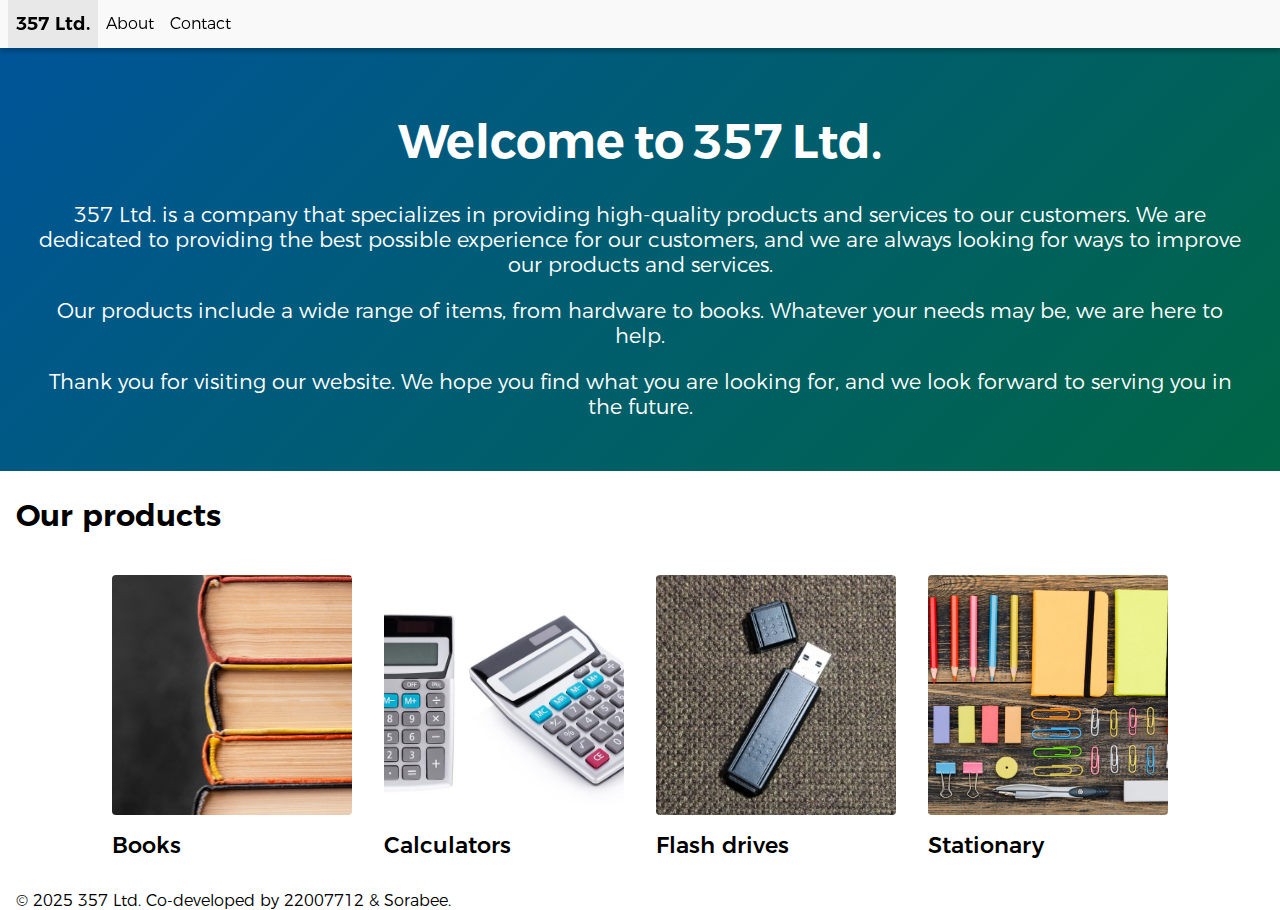
<file: index.html>
<html>
    <head>
        <title>Homepage - 357 Ltd</title>
        <meta name="viewport" content="width=device-width, initial-scale=1" />
        <link rel="stylesheet" href="css/styles.css" />
    </head>
    <body>
        <header class="navbar" id="navbar">
            <button class="nav-button" onclick="expandNavbar()">Menu</button>
            <ul>
                <li><a href="home.html" class="homepage-link active">357 Ltd.</a></li>
                <li><a href="about.html">About</a></li>
                <li><a href="contacts.html">Contact</a></li>
            </ul>
        </header>
        <main class="container">
            <div class="jumbotron">
                <h1>Welcome to 357 Ltd.</h1>
                <p>357 Ltd. is a company that specializes in providing high-quality products and services to our customers. We are dedicated to providing the best possible experience for our customers, and we are always looking for ways to improve our products and services.</p>
                <p>Our products include a wide range of items, from hardware to books. Whatever your needs may be, we are here to help.</p>
                <p>Thank you for visiting our website. We hope you find what you are looking for, and we look forward to serving you in the future.</p>
            </div>
            <h2>Our products</h2>
            <section class="product-images">
                <div class="product-image">
                    <img src="images/books.jpg" alt="Books" />
                    <figcaption>Books</figcaption>
                </div>
                <div class="product-image">
                    <img src="images/calculator.jpg" alt="Calculators" />
                    <figcaption>Calculators</figcaption>
                </div>
                <div class="product-image">
                    <img src="images/flash-drive.jpg" alt="Flash drives" />
                    <figcaption>Flash drives</figcaption>
                </div>
                <div class="product-image">
                    <img src="images/stationary-set2.jpg" alt="Stationary" />
                    <figcaption>Stationary</figcaption>
                </div>
            </section>
        </main>
        <footer>
            &copy; 2025 357 Ltd. Co-developed by 22007712 & Sorabee.
        </footer>
        <script src="js/script.js"></script>
    </body>
</html>
</file>
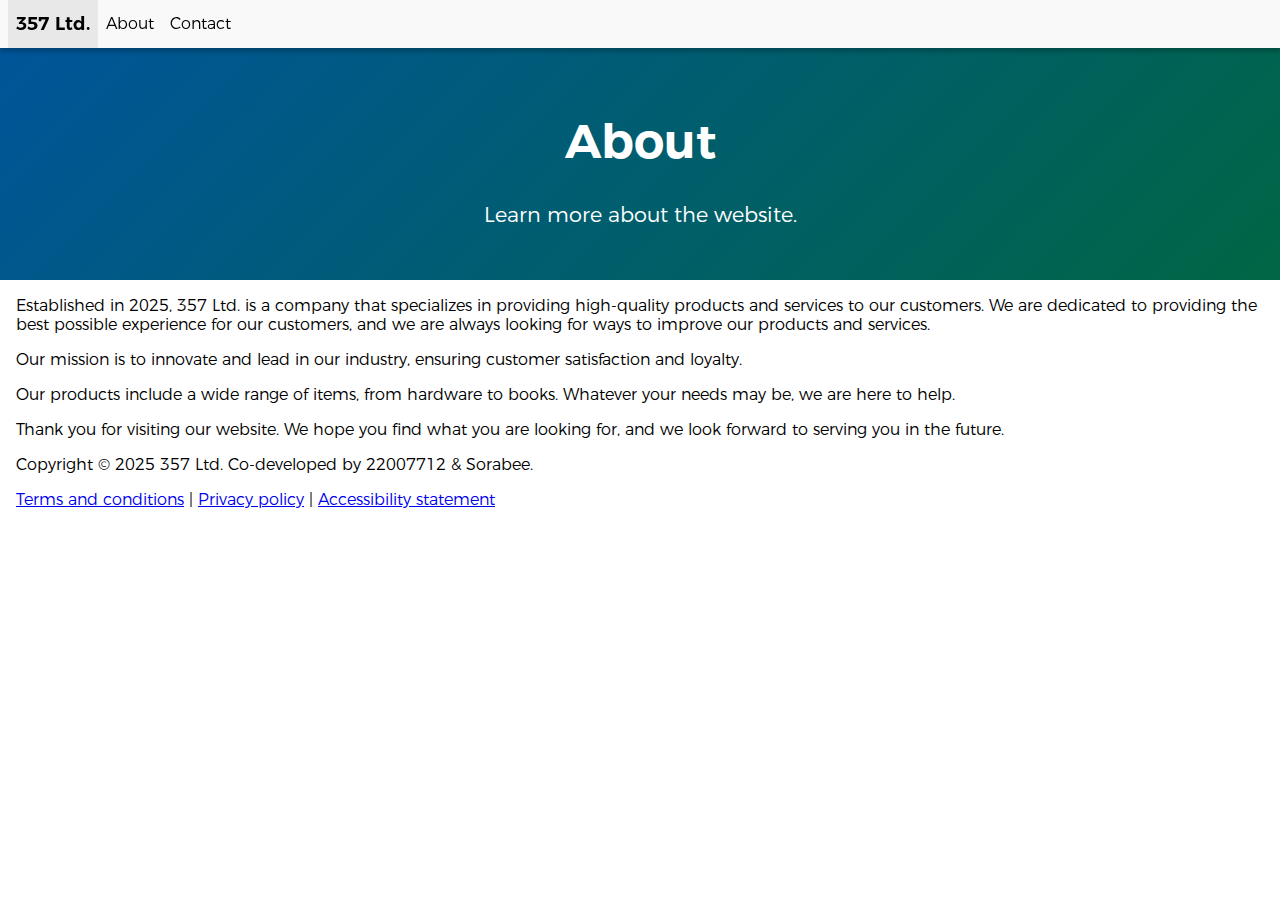
<file: about.html>
<html>
    <head>
        <title>Homepage - 357 Ltd</title>
        <meta name="viewport" content="width=device-width, initial-scale=1" />
        <link rel="stylesheet" href="css/styles.css" />
    </head>
    <body>
        <div class="circle"></div>
        <header class="navbar" id="navbar">
            <button class="nav-button" onclick="expandNavbar()">Menu</button>
            <ul>
                <li><a href="index.html" class="homepage-link active">357 Ltd.</a></li>
                <li><a href="about.html">About</a></li>
                <li><a href="contacts.html">Contact</a></li>
            </ul>
        </header>
        <div class="page-container">
            <main class="container">
                <div class="jumbotron">
                    <h1>About</h1>
                    <p>Learn more about the website.</p>
                </div>
                <p>
                    Established in 2025, 357 Ltd. is a company that specializes in providing high-quality products and services to our customers. We are dedicated to providing the best possible experience for our customers, and we are always looking for ways to improve our products and services.
                </p>
                <p>
                    Our mission is to innovate and lead in our industry, ensuring customer satisfaction and loyalty.
                </p>
                <p>
                    Our products include a wide range of items, from hardware to books. Whatever your needs may be, we are here to help.
                </p>
                <p>
                    Thank you for visiting our website. We hope you find what you are looking for, and we look forward to serving you in the future.
                </p>
            </main>
            <footer>
                <p>
                    Copyright &copy; 2025 357 Ltd. Co-developed by 22007712 & Sorabee.
                </p>
                <p>
                    <a href="/legal.html" class="legal-link">Terms and conditions</a> | <a href="/privacy.html" class="privacy-link">Privacy policy</a> | <a href="/accessibility.html" class="accessibility-link">Accessibility statement</a>
                </p>
            </footer>
        </div>
        <script src="js/script.js"></script>
    </body>
</html>
</file>
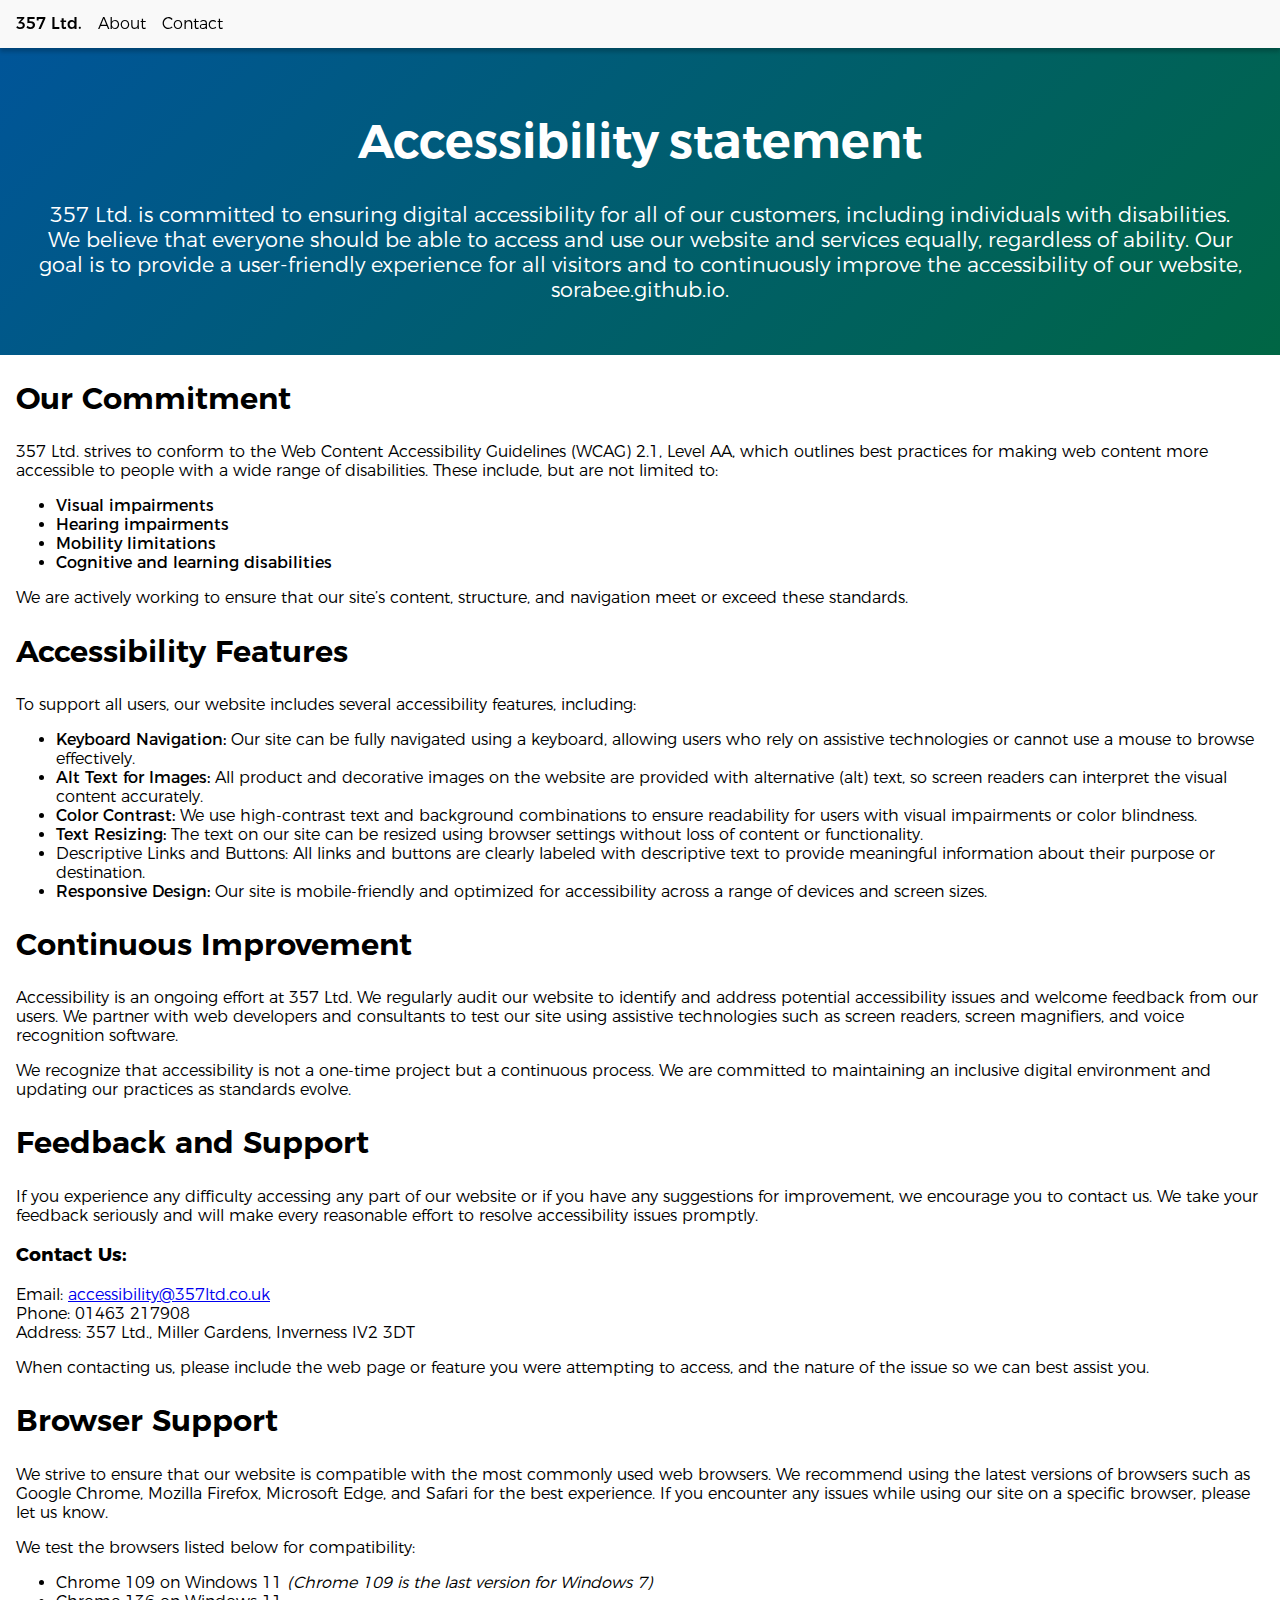
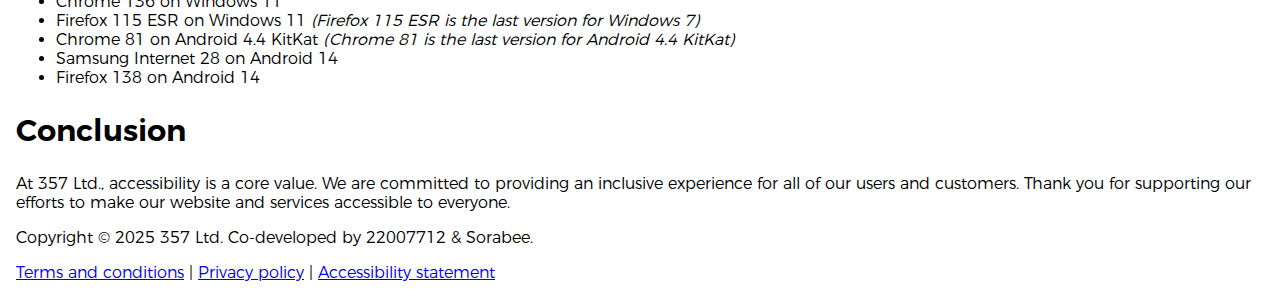
<file: accessibility.html>
<html>
    <head>
        <title>Accessibility statement - 357 Ltd</title>
        <meta name="viewport" content="width=device-width, initial-scale=1" />
        <link rel="stylesheet" href="css/styles.css" />
    </head>
    <body>
        <div class="circle"></div>
        <header class="navbar" id="navbar">
            <button class="nav-button" onclick="expandNavbar()">Menu</button>
            <ul>
                <li><a href="index.html" class="homepage-link">357 Ltd.</a></li>
                <li><a href="about.html">About</a></li>
                <li><a href="contacts.html">Contact</a></li>
            </ul>
        </header>
        <div class="page-container">
            <main class="container">
                <div class="jumbotron">
                    <h1>Accessibility statement</h1>
                    <p>
                        357 Ltd. is committed to ensuring digital accessibility for all of our customers, including individuals with disabilities. We believe that everyone should be able to access and use our website and services equally, regardless of ability. Our goal is to provide a user-friendly experience for all visitors and to continuously improve the accessibility of our website, sorabee.github.io.
                    </p>
                </div>
                <h2>Our Commitment</h2>
                <p>
                    357 Ltd. strives to conform to the Web Content Accessibility Guidelines (WCAG) 2.1, Level AA, which outlines best practices for making web content more accessible to people with a wide range of disabilities. These include, but are not limited to:
                </p>
                <ul>
                    <li><strong>Visual impairments</strong></li>
                    <li><strong>Hearing impairments</strong></li>
                    <li><strong>Mobility limitations</strong></li>
                    <li><strong>Cognitive and learning disabilities</strong></li>
                </ul>
                <p>
                    We are actively working to ensure that our site’s content, structure, and navigation meet or exceed these standards.
                </p>

                <h2>Accessibility Features</h2>
                <p>
                    To support all users, our website includes several accessibility features, including:
                </p>
                <ul>
                    <li><strong>Keyboard Navigation:</strong> Our site can be fully navigated using a keyboard, allowing users who rely on assistive technologies or cannot use a mouse to browse effectively.</li>
                    <li><strong>Alt Text for Images:</strong> All product and decorative images on the website are provided with alternative (alt) text, so screen readers can interpret the visual content accurately.</li>
                    <li><strong>Color Contrast:</strong> We use high-contrast text and background combinations to ensure readability for users with visual impairments or color blindness.</li>
                    <li><strong>Text Resizing:</strong> The text on our site can be resized using browser settings without loss of content or functionality.</li>
                    <li><strong></strong>Descriptive Links and Buttons:</strong> All links and buttons are clearly labeled with descriptive text to provide meaningful information about their purpose or destination.</li>
                    <li><strong>Responsive Design:</strong> Our site is mobile-friendly and optimized for accessibility across a range of devices and screen sizes.</li>
                </ul>

                <h2>Continuous Improvement</h2>
                <p>
                    Accessibility is an ongoing effort at 357 Ltd. We regularly audit our website to identify and address potential accessibility issues and welcome feedback from our users. We partner with web developers and consultants to test our site using assistive technologies such as screen readers, screen magnifiers, and voice recognition software.
                </p>
                <p>
                    We recognize that accessibility is not a one-time project but a continuous process. We are committed to maintaining an inclusive digital environment and updating our practices as standards evolve.
                </p>

                <h2>Feedback and Support</h2>
                <p>
                    If you experience any difficulty accessing any part of our website or if you have any suggestions for improvement, we encourage you to contact us. We take your feedback seriously and will make every reasonable effort to resolve accessibility issues promptly.
                <h3>Contact Us:</h3>
                <p>
                    Email: <a href="mailto:accessibility@357ltd.co.uk">accessibility@357ltd.co.uk</a><br />
                    Phone: 01463 217908<br />
                    Address: 357 Ltd., Miller Gardens, Inverness IV2 3DT
                </p>
                <p>
                    When contacting us, please include the web page or feature you were attempting to access, and the nature of the issue so we can best assist you.
                </p>

                <h2>Browser Support</h2>
                <p>
                    We strive to ensure that our website is compatible with the most commonly used web browsers. We recommend using the latest versions of browsers such as Google Chrome, Mozilla Firefox, Microsoft Edge, and Safari for the best experience. If you encounter any issues while using our site on a specific browser, please let us know.
                </p>
                <p>
                    We test the browsers listed below for compatibility:
                </p>
                <ul>
                    <li>Chrome 109 on Windows 11 <em>(Chrome 109 is the last version for Windows 7)</em></li>
                    <li>Chrome 136 on Windows 11</li>
                    <li>Firefox 115 ESR on Windows 11 <em>(Firefox 115 ESR is the last version for Windows 7)</em></li>
                    <li>Chrome 81 on Android 4.4 KitKat <em>(Chrome 81 is the last version for Android 4.4 KitKat)</em></li>
                    <li>Samsung Internet 28 on Android 14</li>
                    <li>Firefox 138 on Android 14</li>
                </ul>

                <h2>Conclusion</h2>
                <p>
                    At 357 Ltd., accessibility is a core value. We are committed to providing an inclusive experience for all of our users and customers. Thank you for supporting our efforts to make our website and services accessible to everyone.
                </p>
            </main>
            <footer>
                <p>
                    Copyright &copy; 2025 357 Ltd. Co-developed by 22007712 & Sorabee.
                </p>
                <p>
                    <a href="/legal.html" class="legal-link">Terms and conditions</a> | <a href="/privacy.html" class="privacy-link">Privacy policy</a> | <a href="/accessibility.html" class="accessibility-link">Accessibility statement</a>
                </p>
            </footer>
        </div>
        <script src="js/script.js"></script>
    </body>
</html>
</file>
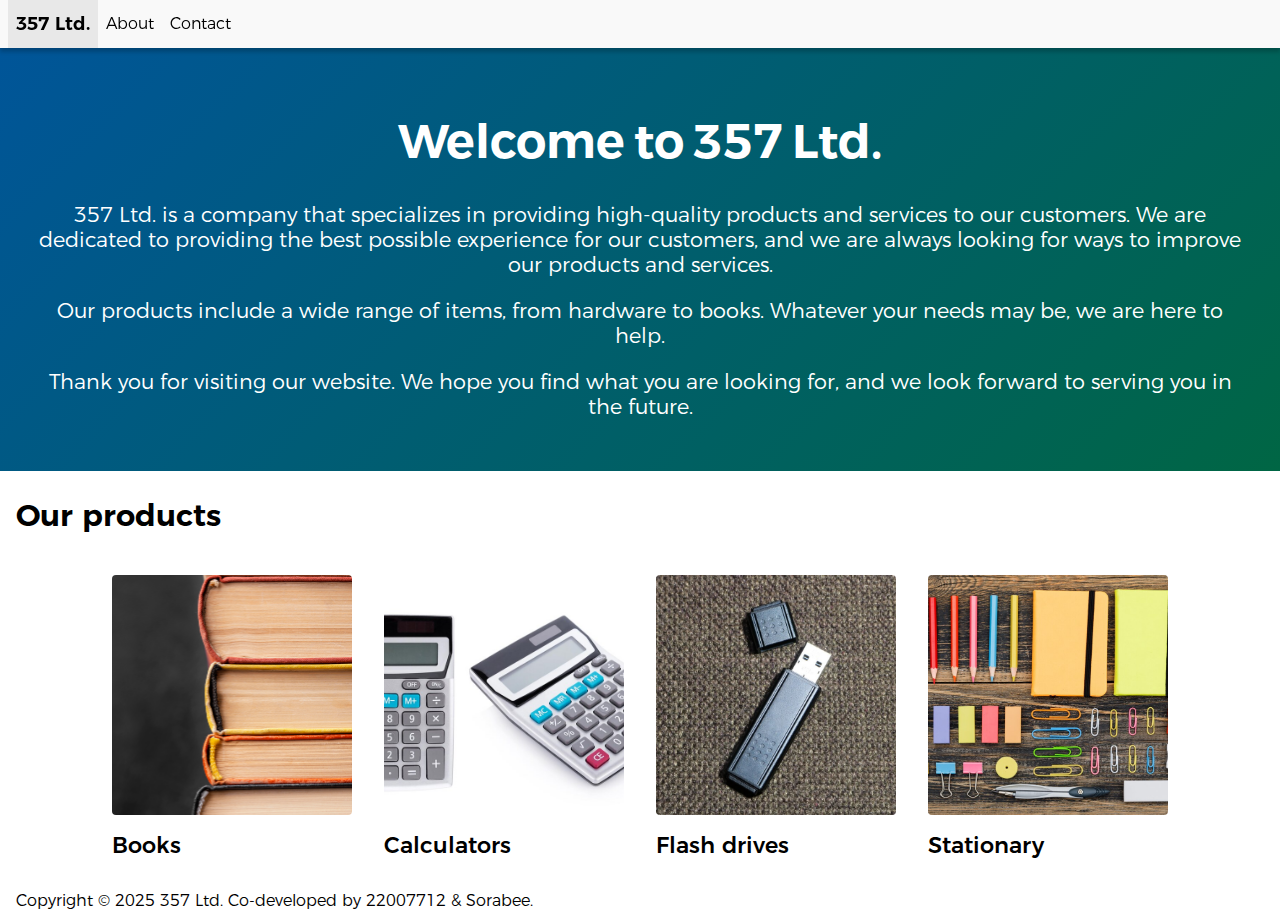
<file: home.html>
<html>
    <head>
        <title>Homepage - 357 Ltd</title>
        <meta name="viewport" content="width=device-width, initial-scale=1" />
        <link rel="stylesheet" href="css/styles.css" />
    </head>
    <body>
        <div class="circle"></div>
        <header class="navbar" id="navbar">
            <button class="nav-button" onclick="expandNavbar()">Menu</button>
            <ul>
                <li><a href="home.html" class="homepage-link active">357 Ltd.</a></li>
                <li><a href="about.html">About</a></li>
                <li><a href="contacts.html">Contact</a></li>
            </ul>
        </header>
        <main class="container">
            <div class="jumbotron">
                <h1>Welcome to 357 Ltd.</h1>
                <p>357 Ltd. is a company that specializes in providing high-quality products and services to our customers. We are dedicated to providing the best possible experience for our customers, and we are always looking for ways to improve our products and services.</p>
                <p>Our products include a wide range of items, from hardware to books. Whatever your needs may be, we are here to help.</p>
                <p>Thank you for visiting our website. We hope you find what you are looking for, and we look forward to serving you in the future.</p>
            </div>
            <h2>Our products</h2>
            <section class="product-images">
                <div class="product-image">
                    <img src="images/books.jpg" alt="Books" />
                    <figcaption>Books</figcaption>
                </div>
                <div class="product-image">
                    <img src="images/calculator.jpg" alt="Calculators" />
                    <figcaption>Calculators</figcaption>
                </div>
                <div class="product-image">
                    <img src="images/flash-drive.jpg" alt="Flash drives" />
                    <figcaption>Flash drives</figcaption>
                </div>
                <div class="product-image">
                    <img src="images/stationary-set2.jpg" alt="Stationary" />
                    <figcaption>Stationary</figcaption>
                </div>
            </section>
        </main>
        <footer>
            Copyright &copy; 2025 357 Ltd. Co-developed by 22007712 & Sorabee.
        </footer>
        <script src="js/script.js"></script>
    </body>
</html>
</file>
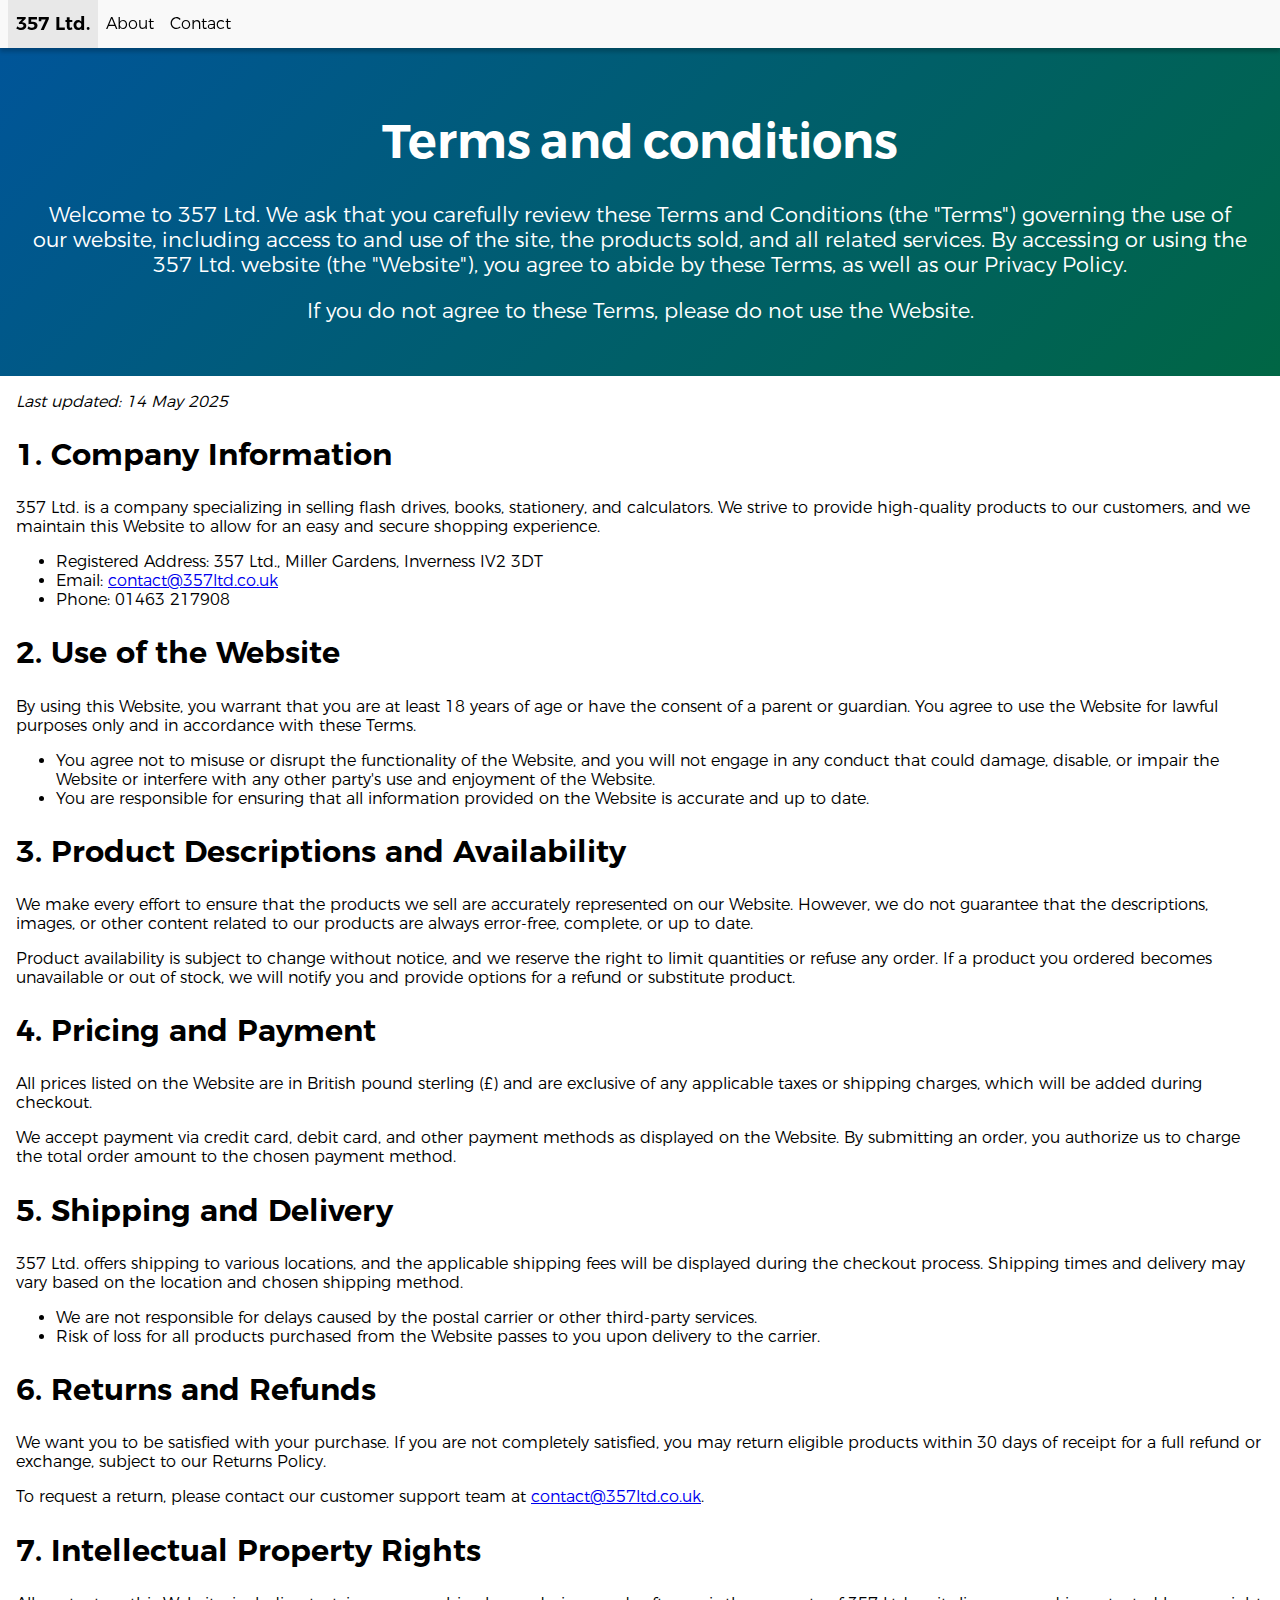
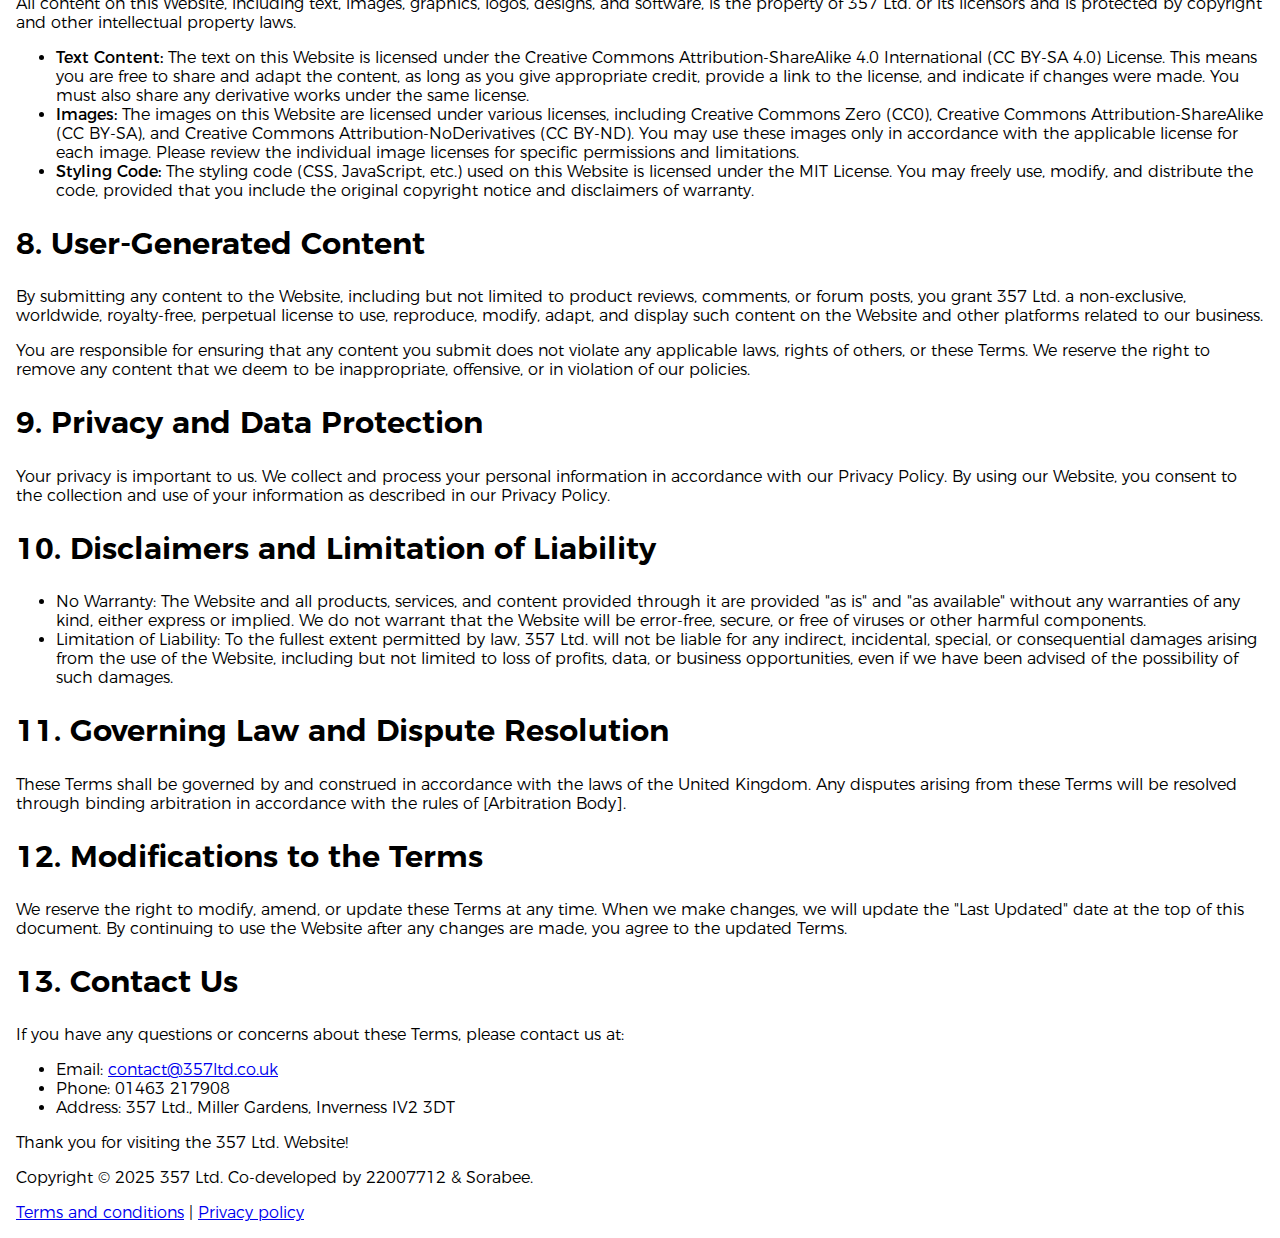
<file: legal.html>
<html>
    <head>
        <title>Terms and conditions - 357 Ltd</title>
        <meta name="viewport" content="width=device-width, initial-scale=1" />
        <link rel="stylesheet" href="css/styles.css" />
    </head>
    <body>
        <div class="circle"></div>
        <header class="navbar" id="navbar">
            <button class="nav-button" onclick="expandNavbar()">Menu</button>
            <ul>
                <li><a href="index.html" class="homepage-link active">357 Ltd.</a></li>
                <li><a href="about.html">About</a></li>
                <li><a href="contacts.html">Contact</a></li>
            </ul>
        </header>
        <div class="page-container">
            <main class="container">
                <div class="jumbotron">
                    <h1>Terms and conditions</h1>
                    <p>
                        Welcome to 357 Ltd. We ask that you carefully review these Terms and Conditions (the "Terms") governing the use of our website, including access to and use of the site, the products sold, and all related services. By accessing or using the 357 Ltd. website (the "Website"), you agree to abide by these Terms, as well as our Privacy Policy.
                    </p>
                    <p>
                        If you do not agree to these Terms, please do not use the Website.
                    </p>
                </div>
                <p>
                    <em>Last updated: 14 May 2025</em>
                </p>
                <h2>1. Company Information</h2>
                <p>
                    357 Ltd. is a company specializing in selling flash drives, books, stationery, and calculators. We strive to provide high-quality products to our customers, and we maintain this Website to allow for an easy and secure shopping experience.
                </p>
                <ul>
                    <li>Registered Address: 357 Ltd., Miller Gardens, Inverness IV2 3DT</li>
                    <li>Email: <a href="mailto:contact@357ltd.co.uk">contact@357ltd.co.uk</a></li>
                    <li>Phone: 01463 217908</li>
                </ul>
                <h2>2. Use of the Website</h2>
                <p>
                    By using this Website, you warrant that you are at least 18 years of age or have the consent of a parent or guardian. You agree to use the Website for lawful purposes only and in accordance with these Terms.
                </p>
                <ul>
                    <li>
                        You agree not to misuse or disrupt the functionality of the Website, and you will not engage in any conduct that could damage, disable, or impair the Website or interfere with any other party's use and enjoyment of the Website.
                    </li>
                    <li>
                        You are responsible for ensuring that all information provided on the Website is accurate and up to date.
                    </li>
                </ul>
                <h2>3. Product Descriptions and Availability</h2>
                <p>
                    We make every effort to ensure that the products we sell are accurately represented on our Website. However, we do not guarantee that the descriptions, images, or other content related to our products are always error-free, complete, or up to date.
                </p>
                <p>
                    Product availability is subject to change without notice, and we reserve the right to limit quantities or refuse any order. If a product you ordered becomes unavailable or out of stock, we will notify you and provide options for a refund or substitute product.
                </p>
                <h2>4. Pricing and Payment</h2>
                <p>
                    All prices listed on the Website are in British pound sterling (£) and are exclusive of any applicable taxes or shipping charges, which will be added during checkout.
                </p>
                <p>
                    We accept payment via credit card, debit card, and other payment methods as displayed on the Website. By submitting an order, you authorize us to charge the total order amount to the chosen payment method.
                </p>
                <h2>5. Shipping and Delivery</h2>
                <p>
                    357 Ltd. offers shipping to various locations, and the applicable shipping fees will be displayed during the checkout process. Shipping times and delivery may vary based on the location and chosen shipping method.
                </p>
                <ul>
                    <li>
                        We are not responsible for delays caused by the postal carrier or other third-party services.
                    </li>
                    <li>
                        Risk of loss for all products purchased from the Website passes to you upon delivery to the carrier.
                    </li>
                </ul>
                <h2>6. Returns and Refunds</h2>
                <p>
                    We want you to be satisfied with your purchase. If you are not completely satisfied, you may return eligible products within 30 days of receipt for a full refund or exchange, subject to our Returns Policy.
                </p>
                <p>
                    To request a return, please contact our customer support team at <a href="mailto:contact@357ltd.co.uk">contact@357ltd.co.uk</a>.
                </p>
                <h2>7. Intellectual Property Rights</h2>
                <p>
                    All content on this Website, including text, images, graphics, logos, designs, and software, is the property of 357 Ltd. or its licensors and is protected by copyright and other intellectual property laws.
                </p>
                <ul>
                    <li>
                        <strong>Text Content:</strong> The text on this Website is licensed under the Creative Commons Attribution-ShareAlike 4.0 International (CC BY-SA 4.0) License. This means you are free to share and adapt the content, as long as you give appropriate credit, provide a link to the license, and indicate if changes were made. You must also share any derivative works under the same license.
                    </li>
                    <li>
                        <strong>Images:</strong> The images on this Website are licensed under various licenses, including Creative Commons Zero (CC0), Creative Commons Attribution-ShareAlike (CC BY-SA), and Creative Commons Attribution-NoDerivatives (CC BY-ND). You may use these images only in accordance with the applicable license for each image. Please review the individual image licenses for specific permissions and limitations.
                    </li>
                    <li>
                        <strong>Styling Code:</strong> The styling code (CSS, JavaScript, etc.) used on this Website is licensed under the MIT License. You may freely use, modify, and distribute the code, provided that you include the original copyright notice and disclaimers of warranty.
                    </li>
                </ul>
                <h2>8. User-Generated Content</h2>
                <p>
                    By submitting any content to the Website, including but not limited to product reviews, comments, or forum posts, you grant 357 Ltd. a non-exclusive, worldwide, royalty-free, perpetual license to use, reproduce, modify, adapt, and display such content on the Website and other platforms related to our business.
                </p>
                <p>
                    You are responsible for ensuring that any content you submit does not violate any applicable laws, rights of others, or these Terms. We reserve the right to remove any content that we deem to be inappropriate, offensive, or in violation of our policies.
                </p>
                <h2>9. Privacy and Data Protection</h2>
                <p>
                    Your privacy is important to us. We collect and process your personal information in accordance with our Privacy Policy. By using our Website, you consent to the collection and use of your information as described in our Privacy Policy.
                </p>
                <h2>10. Disclaimers and Limitation of Liability</h2>
                <ul>
                    <li>
                        No Warranty: The Website and all products, services, and content provided through it are provided "as is" and "as available" without any warranties of any kind, either express or implied. We do not warrant that the Website will be error-free, secure, or free of viruses or other harmful components.
                    </li>
                    <li>
                        Limitation of Liability: To the fullest extent permitted by law, 357 Ltd. will not be liable for any indirect, incidental, special, or consequential damages arising from the use of the Website, including but not limited to loss of profits, data, or business opportunities, even if we have been advised of the possibility of such damages.
                    </li>
                </ul>
                <h2>11. Governing Law and Dispute Resolution</h2>
                <p>
                    These Terms shall be governed by and construed in accordance with the laws of the United Kingdom. Any disputes arising from these Terms will be resolved through binding arbitration in accordance with the rules of [Arbitration Body].
                </p>
                <h2>12. Modifications to the Terms</h2>
                <p>
                    We reserve the right to modify, amend, or update these Terms at any time. When we make changes, we will update the "Last Updated" date at the top of this document. By continuing to use the Website after any changes are made, you agree to the updated Terms.
                </p>
                <h2>13. Contact Us</h2>
                <p>
                    If you have any questions or concerns about these Terms, please contact us at:
                </p>
                <ul>
                    <li>Email: <a href="mailto:contact@357ltd.co.uk">contact@357ltd.co.uk</a></li>
                    <li>Phone: 01463 217908</li>
                    <li>Address: 357 Ltd., Miller Gardens, Inverness IV2 3DT</li>
                </ul>
                <p>
                    Thank you for visiting the 357 Ltd. Website!
                </p>
            </main>
            <footer>
                <p>
                    Copyright &copy; 2025 357 Ltd. Co-developed by 22007712 & Sorabee.
                </p>
                <p>
                    <a href="/legal.html" class="legal-link">Terms and conditions</a> | <a href="/privacy.html" class="privacy-link">Privacy policy</a>
                </p>
            </footer>
        </div>
        <script src="js/script.js"></script>
    </body>
</html>
</file>
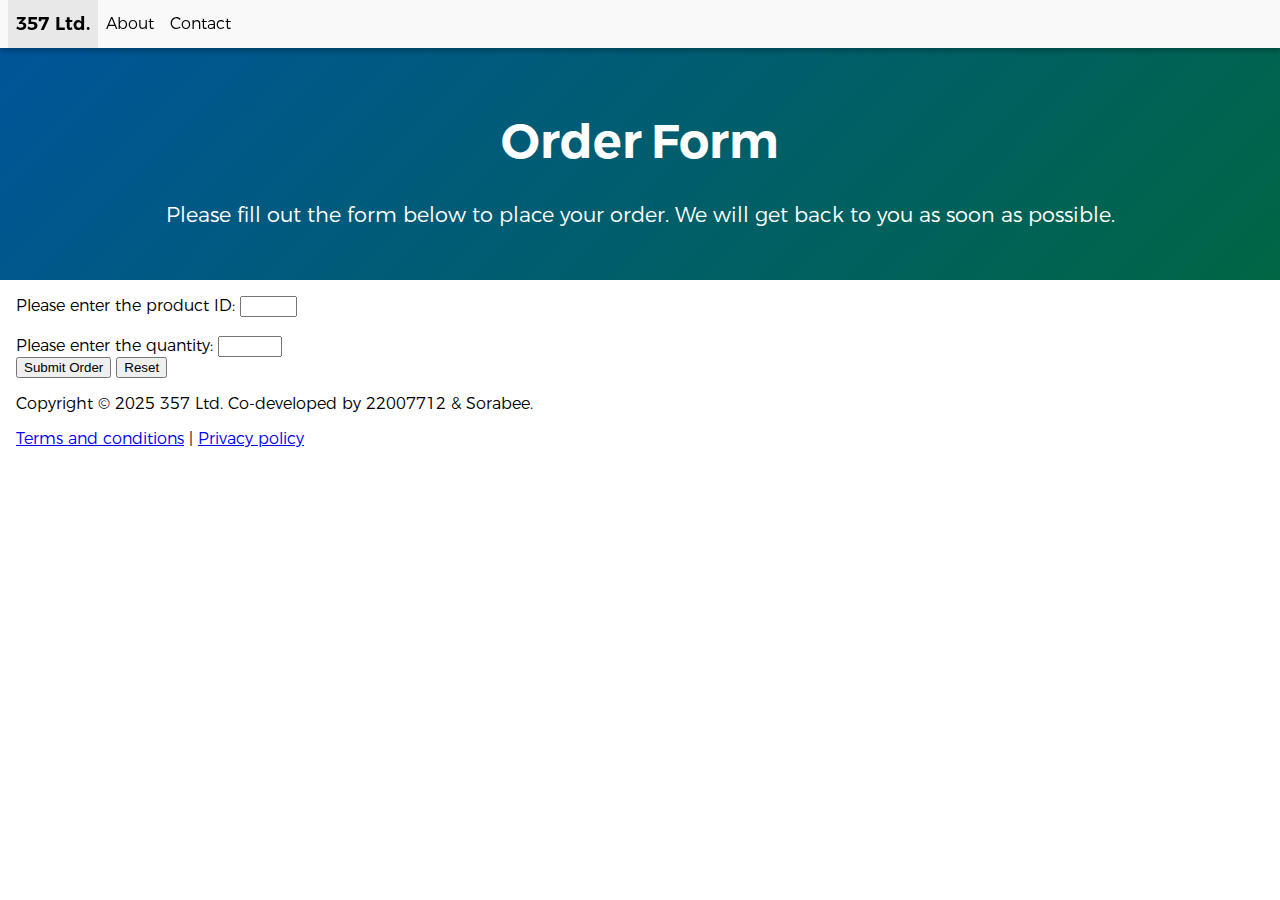
<file: order_form.html>
<html>
    <head>
        <title>Contact - 357 Ltd</title>
        <meta name="viewport" content="width=device-width, initial-scale=1" />
        <link rel="stylesheet" href="css/styles.css" />
    </head>
    <body>
        <div class="circle"></div>
        <header class="navbar" id="navbar">
            <button class="nav-button" onclick="expandNavbar()">Menu</button>
            <ul>
                <li><a href="index.html" class="homepage-link active">357 Ltd.</a></li>
                <li><a href="about.html">About</a></li>
                <li><a href="contacts.html">Contact</a></li>
            </ul>
        </header>
        <div class="page-container">
            <main class="container">
                <div class="jumbotron">
                    <h1>Order Form</h1>
                    <p>
                        Please fill out the form below to place your order. We will get back to you as soon as possible. 
                    </p>
                </div>
                <form  class="order-form">
                    <label> Please enter the product ID: </label>
                    <input type="text" name="product_id"  size="4" required>
                    <br>
                    <br>
                    <label> Please enter the quantity: </label>
                    <input type="number" name="quantity" min="1" max="100" required>
                    <br>
                    <input type="submit" value="Submit Order">
                    <input type="reset" value="Reset">  
                </form>
            </main>
            <footer>
                <p>
                    Copyright &copy; 2025 357 Ltd. Co-developed by 22007712 & Sorabee.
                </p>
                <p>
                    <a href="/legal.html" class="legal-link">Terms and conditions</a> | <a href="/privacy.html" class="privacy-link">Privacy policy</a>
                </p>
            </footer>
        </div>
        <script src="js/script.js"></script>
    </body>
</html>
</file>
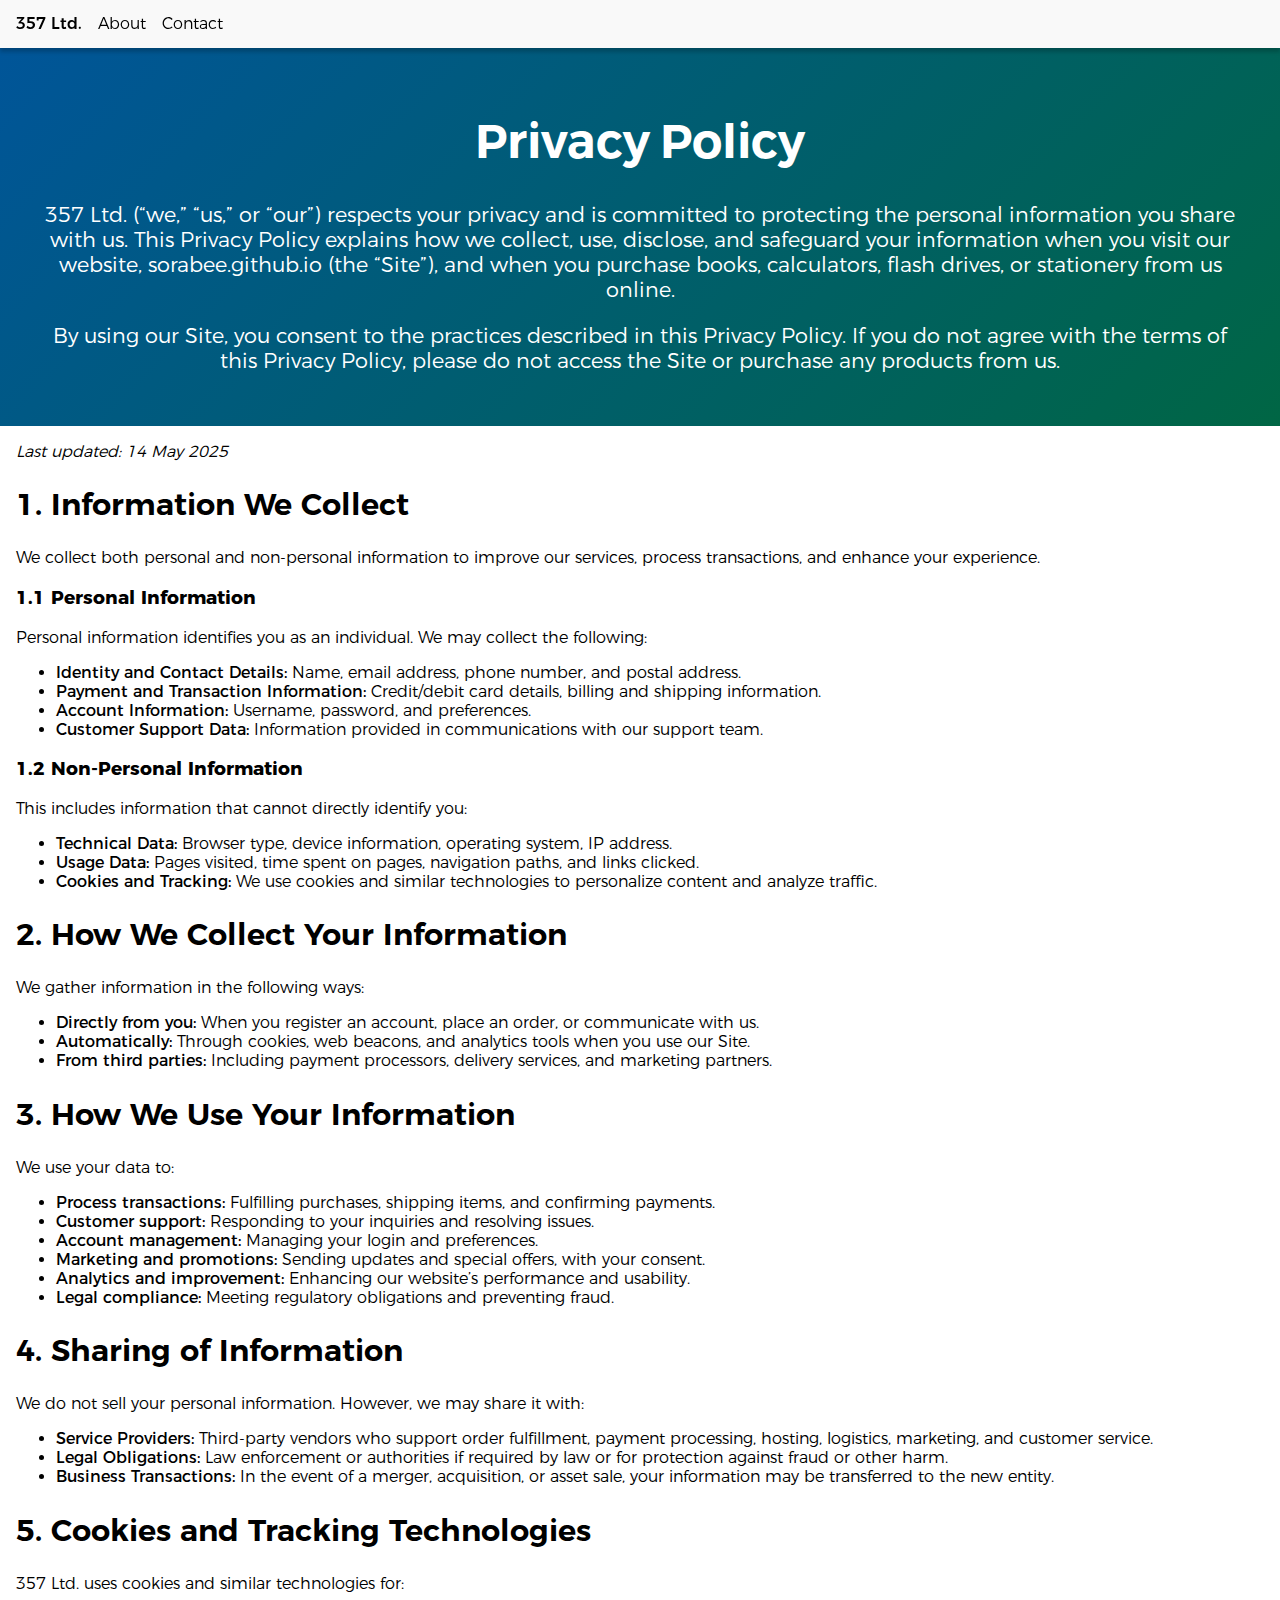
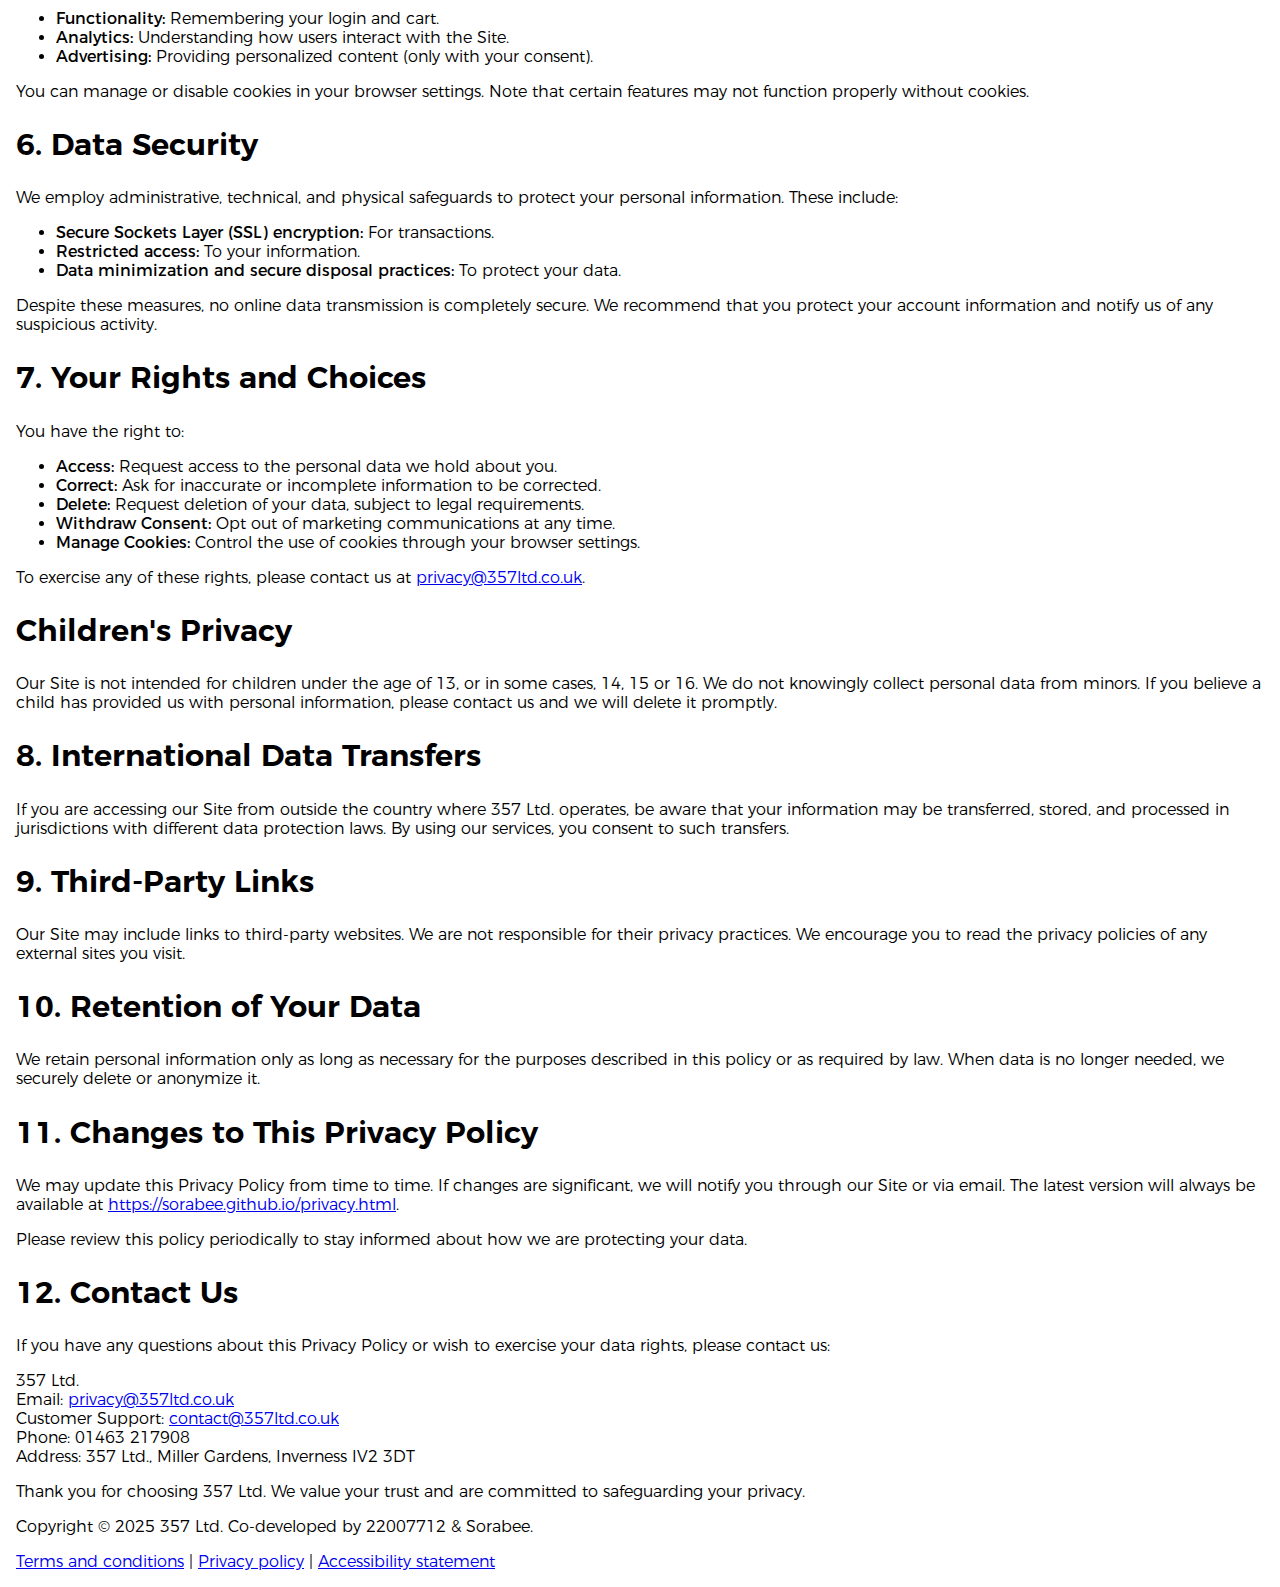
<file: privacy.html>
<html>
    <head>
        <title>Privacy policy - 357 Ltd</title>
        <meta name="viewport" content="width=device-width, initial-scale=1" />
        <link rel="stylesheet" href="css/styles.css" />
    </head>
    <body>
        <div class="circle"></div>
        <header class="navbar" id="navbar">
            <button class="nav-button" onclick="expandNavbar()">Menu</button>
            <ul>
                <li><a href="index.html" class="homepage-link">357 Ltd.</a></li>
                <li><a href="about.html">About</a></li>
                <li><a href="contacts.html">Contact</a></li>
            </ul>
        </header>
        <div class="page-container">
            <main class="container">
                <div class="jumbotron">
                    <h1>Privacy Policy</h1>
                    <p>
                        357 Ltd. (“we,” “us,” or “our”) respects your privacy and is committed to protecting the personal information you share with us. This Privacy Policy explains how we collect, use, disclose, and safeguard your information when you visit our website, sorabee.github.io (the “Site”), and when you purchase books, calculators, flash drives, or stationery from us online.
                    </p>
                    <p>
                        By using our Site, you consent to the practices described in this Privacy Policy. If you do not agree with the terms of this Privacy Policy, please do not access the Site or purchase any products from us.
                    </p>
                </div>
                <p>
                    <em>Last updated: 14 May 2025</em>
                </p>
                <h2>1. Information We Collect</h2>
                <p>
                    We collect both personal and non-personal information to improve our services, process transactions, and enhance your experience.
                </p>
                <h3>1.1 Personal Information</h3>
                <p>
                    Personal information identifies you as an individual. We may collect the following:
                </p>
                <ul>
                    <li><strong>Identity and Contact Details:</strong> Name, email address, phone number, and postal address.</li>
                    <li><strong>Payment and Transaction Information:</strong> Credit/debit card details, billing and shipping information.</li>
                    <li><strong>Account Information:</strong> Username, password, and preferences.</li>
                    <li><strong>Customer Support Data:</strong> Information provided in communications with our support team.</li>
                </ul>
                <h3>1.2 Non-Personal Information</h3>
                <p>
                    This includes information that cannot directly identify you:
                </p>
                <ul>
                    <li><strong>Technical Data:</strong> Browser type, device information, operating system, IP address.</li>
                    <li><strong>Usage Data:</strong> Pages visited, time spent on pages, navigation paths, and links clicked.</li>
                    <li><strong>Cookies and Tracking:</strong> We use cookies and similar technologies to personalize content and analyze traffic.</li>
                </ul>
                <h2>2. How We Collect Your Information</h2>
                <p>
                    We gather information in the following ways:
                </p>
                <ul>
                    <li><strong>Directly from you:</strong> When you register an account, place an order, or communicate with us.</li>
                    <li><strong>Automatically:</strong> Through cookies, web beacons, and analytics tools when you use our Site.</li>
                    <li><strong>From third parties:</strong> Including payment processors, delivery services, and marketing partners.</li>
                </ul>
                <h2>3. How We Use Your Information</h2>
                <p>
                    We use your data to:
                </p>
                <ul>
                    <li><strong>Process transactions:</strong> Fulfilling purchases, shipping items, and confirming payments.</li>
                    <li><strong>Customer support:</strong> Responding to your inquiries and resolving issues.</li>
                    <li><strong>Account management:</strong> Managing your login and preferences.</li>
                    <li><strong>Marketing and promotions:</strong> Sending updates and special offers, with your consent.</li>
                    <li><strong>Analytics and improvement:</strong> Enhancing our website’s performance and usability.</li>
                    <li><strong>Legal compliance:</strong> Meeting regulatory obligations and preventing fraud.</li>
                </ul>
                <h2>4. Sharing of Information</h2>
                <p>
                    We do not sell your personal information. However, we may share it with:
                </p>
                <ul>
                    <li><strong>Service Providers:</strong> Third-party vendors who support order fulfillment, payment processing, hosting, logistics, marketing, and customer service.</li>
                    <li><strong>Legal Obligations:</strong> Law enforcement or authorities if required by law or for protection against fraud or other harm.</li>
                    <li><strong>Business Transactions:</strong> In the event of a merger, acquisition, or asset sale, your information may be transferred to the new entity.</li>
                </ul>
                <h2>5. Cookies and Tracking Technologies</h2>
                <p>
                    357 Ltd. uses cookies and similar technologies for:
                </p>
                <ul>
                    <li><strong>Functionality:</strong> Remembering your login and cart.</li>
                    <li><strong>Analytics:</strong> Understanding how users interact with the Site.</li>
                    <li><strong>Advertising:</strong> Providing personalized content (only with your consent).</li>
                </ul>
                <p>
                    You can manage or disable cookies in your browser settings. Note that certain features may not function properly without cookies.
                </p>
                <h2>6. Data Security</h2>
                <p>
                    We employ administrative, technical, and physical safeguards to protect your personal information. These include:
                </p>
                <ul>
                    <li><strong>Secure Sockets Layer (SSL) encryption:</strong> For transactions.</li>
                    <li><strong>Restricted access:</strong> To your information.</li>
                    <li><strong>Data minimization and secure disposal practices:</strong> To protect your data.</li>
                </ul>
                <p>
                    Despite these measures, no online data transmission is completely secure. We recommend that you protect your account information and notify us of any suspicious activity.
                </p>
                <h2>7. Your Rights and Choices</h2>
                <p>
                    You have the right to:
                </p>
                <ul>
                    <li><strong>Access:</strong> Request access to the personal data we hold about you.</li>
                    <li><strong>Correct:</strong> Ask for inaccurate or incomplete information to be corrected.</li>
                    <li><strong>Delete:</strong> Request deletion of your data, subject to legal requirements.</li>
                    <li><strong>Withdraw Consent:</strong> Opt out of marketing communications at any time.</li>
                    <li><strong>Manage Cookies:</strong> Control the use of cookies through your browser settings.</li>
                </ul>
                <p>
                    To exercise any of these rights, please contact us at <a href="mailto:privacy@357ltd.co.uk">privacy@357ltd.co.uk</a>.
                </p>
                <h2>Children's Privacy</h2>
                <p>
                    Our Site is not intended for children under the age of 13, or in some cases, 14, 15 or 16. We do not knowingly collect personal data from minors. If you believe a child has provided us with personal information, please contact us and we will delete it promptly.
                </p>
                <h2>8. International Data Transfers</h2>
                <p>
                    If you are accessing our Site from outside the country where 357 Ltd. operates, be aware that your information may be transferred, stored, and processed in jurisdictions with different data protection laws. By using our services, you consent to such transfers.
                </p>
                <h2>9. Third-Party Links</h2>
                <p>
                    Our Site may include links to third-party websites. We are not responsible for their privacy practices. We encourage you to read the privacy policies of any external sites you visit.
                </p>
                <h2>10. Retention of Your Data</h2>
                <p>
                    We retain personal information only as long as necessary for the purposes described in this policy or as required by law. When data is no longer needed, we securely delete or anonymize it.
                </p>
                <h2>11. Changes to This Privacy Policy</h2>
                <p>
                    We may update this Privacy Policy from time to time. If changes are significant, we will notify you through our Site or via email. The latest version will always be available at <a href="https://sorabee.github.io/privacy.html">https://sorabee.github.io/privacy.html</a>.
                </p>
                <p>
                    Please review this policy periodically to stay informed about how we are protecting your data.
                </p>
                <h2>12. Contact Us</h2>
                <p>
                    If you have any questions about this Privacy Policy or wish to exercise your data rights, please contact us:
                </p>
                <p>
                    357 Ltd.<br />
                    Email: <a href="mailto:privacy@357ltd.co.uk">privacy@357ltd.co.uk</a><br />
                    Customer Support: <a href="mailto:contact@357ltd.co.uk">contact@357ltd.co.uk</a><br />
                    Phone: 01463 217908<br />
                    Address: 357 Ltd., Miller Gardens, Inverness IV2 3DT
                </p>
                <p>
                    Thank you for choosing 357 Ltd. We value your trust and are committed to safeguarding your privacy.
                </p>
            </main>
            <footer>
                <p>
                    Copyright &copy; 2025 357 Ltd. Co-developed by 22007712 & Sorabee.
                </p>
                <p>
                    <a href="/legal.html" class="legal-link">Terms and conditions</a> | <a href="/privacy.html" class="privacy-link">Privacy policy</a> | <a href="/accessibility.html" class="accessibility-link">Accessibility statement</a>
                </p>
            </footer>
        </div>
        <script src="js/script.js"></script>
    </body>
</html>
</file>
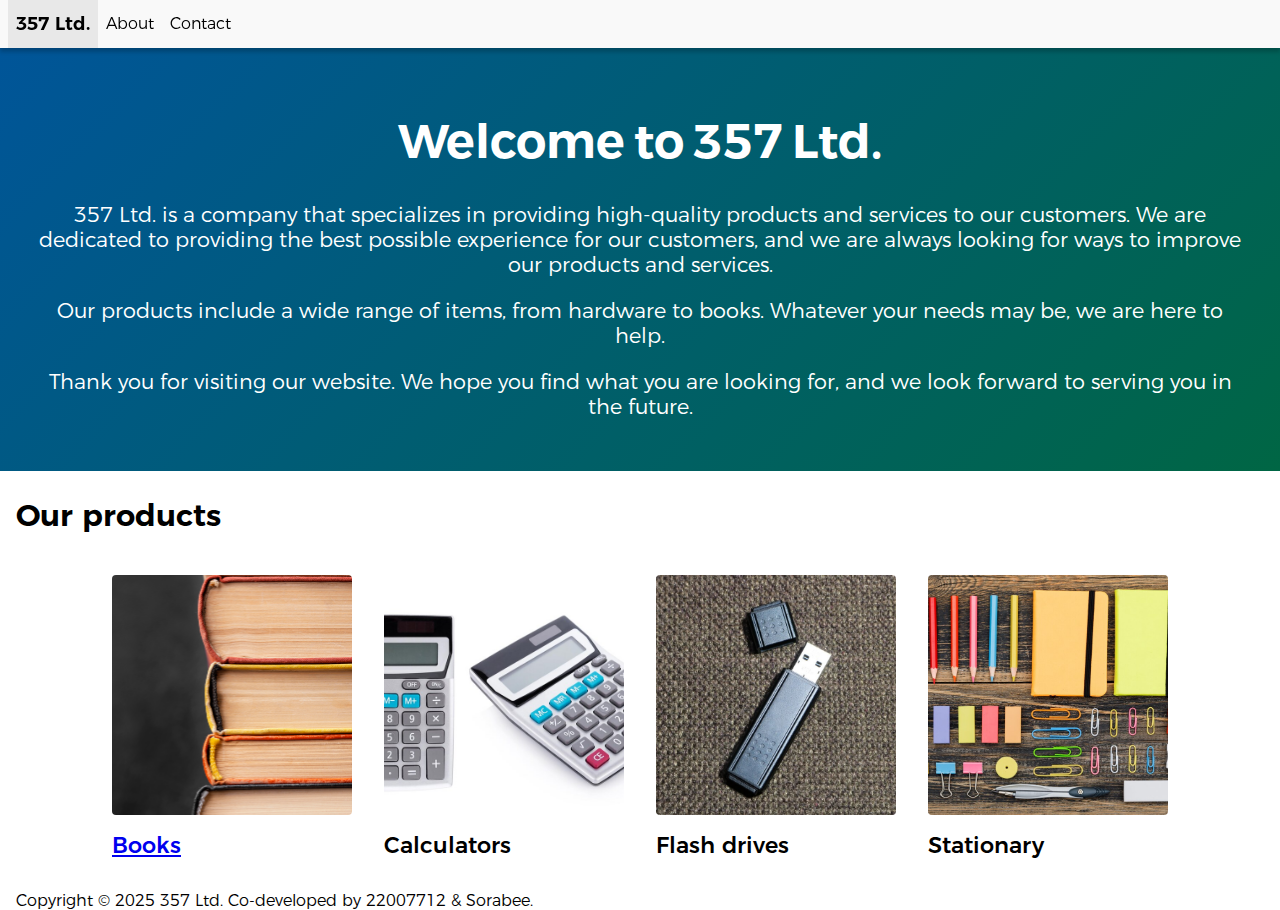
<file: products/books.html>
<html>
    <head>
        <title>Homepage - 357 Ltd</title>
        <meta name="viewport" content="width=device-width, initial-scale=1" />
        <link rel="stylesheet" href="/css/styles.css" />
    </head>
    <body>
        <div class="circle"></div>
        <header class="navbar" id="navbar">
            <button class="nav-button" onclick="expandNavbar()">Menu</button>
            <ul>
                <li><a href="/index.html" class="homepage-link active">357 Ltd.</a></li>
                <li><a href="/about.html">About</a></li>
                <li><a href="/contacts.html">Contact</a></li>
            </ul>
        </header>
        <div class="page-container">
            <main class="container">
                <div class="jumbotron jumbotron-books">
                    <h1>Welcome to 357 Ltd.</h1>
                    <p>357 Ltd. is a company that specializes in providing high-quality products and services to our customers. We are dedicated to providing the best possible experience for our customers, and we are always looking for ways to improve our products and services.</p>
                    <p>Our products include a wide range of items, from hardware to books. Whatever your needs may be, we are here to help.</p>
                    <p>Thank you for visiting our website. We hope you find what you are looking for, and we look forward to serving you in the future.</p>
                </div>
                <h2>Our products</h2>
                <section class="product-images">
                    <a href="books.html" class="product-image">
                        <img class="product-image-inner" src="/images/books.jpg" alt="Books" />
                        <figcaption>Books</figcaption>
                    </a>
                    <a class="product-image">
                        <img class="product-image-inner" src="/images/calculator.jpg" alt="Calculators" />
                        <figcaption>Calculators</figcaption>
                    </a>
                    <a class="product-image">
                        <img class="product-image-inner" src="/images/flash-drive.jpg" alt="Flash drives" />
                        <figcaption>Flash drives</figcaption>
                    </a>
                    <a class="product-image">
                        <img class="product-image-inner" src="/images/stationary-set2.jpg" alt="Stationary" />
                        <figcaption>Stationary</figcaption>
                    </a>
                </section>
            </main>
            <footer>
                Copyright &copy; 2025 357 Ltd. Co-developed by 22007712 & Sorabee.
            </footer>
        </div>
        <script src="/js/script.js"></script>
    </body>
</html>
</file>
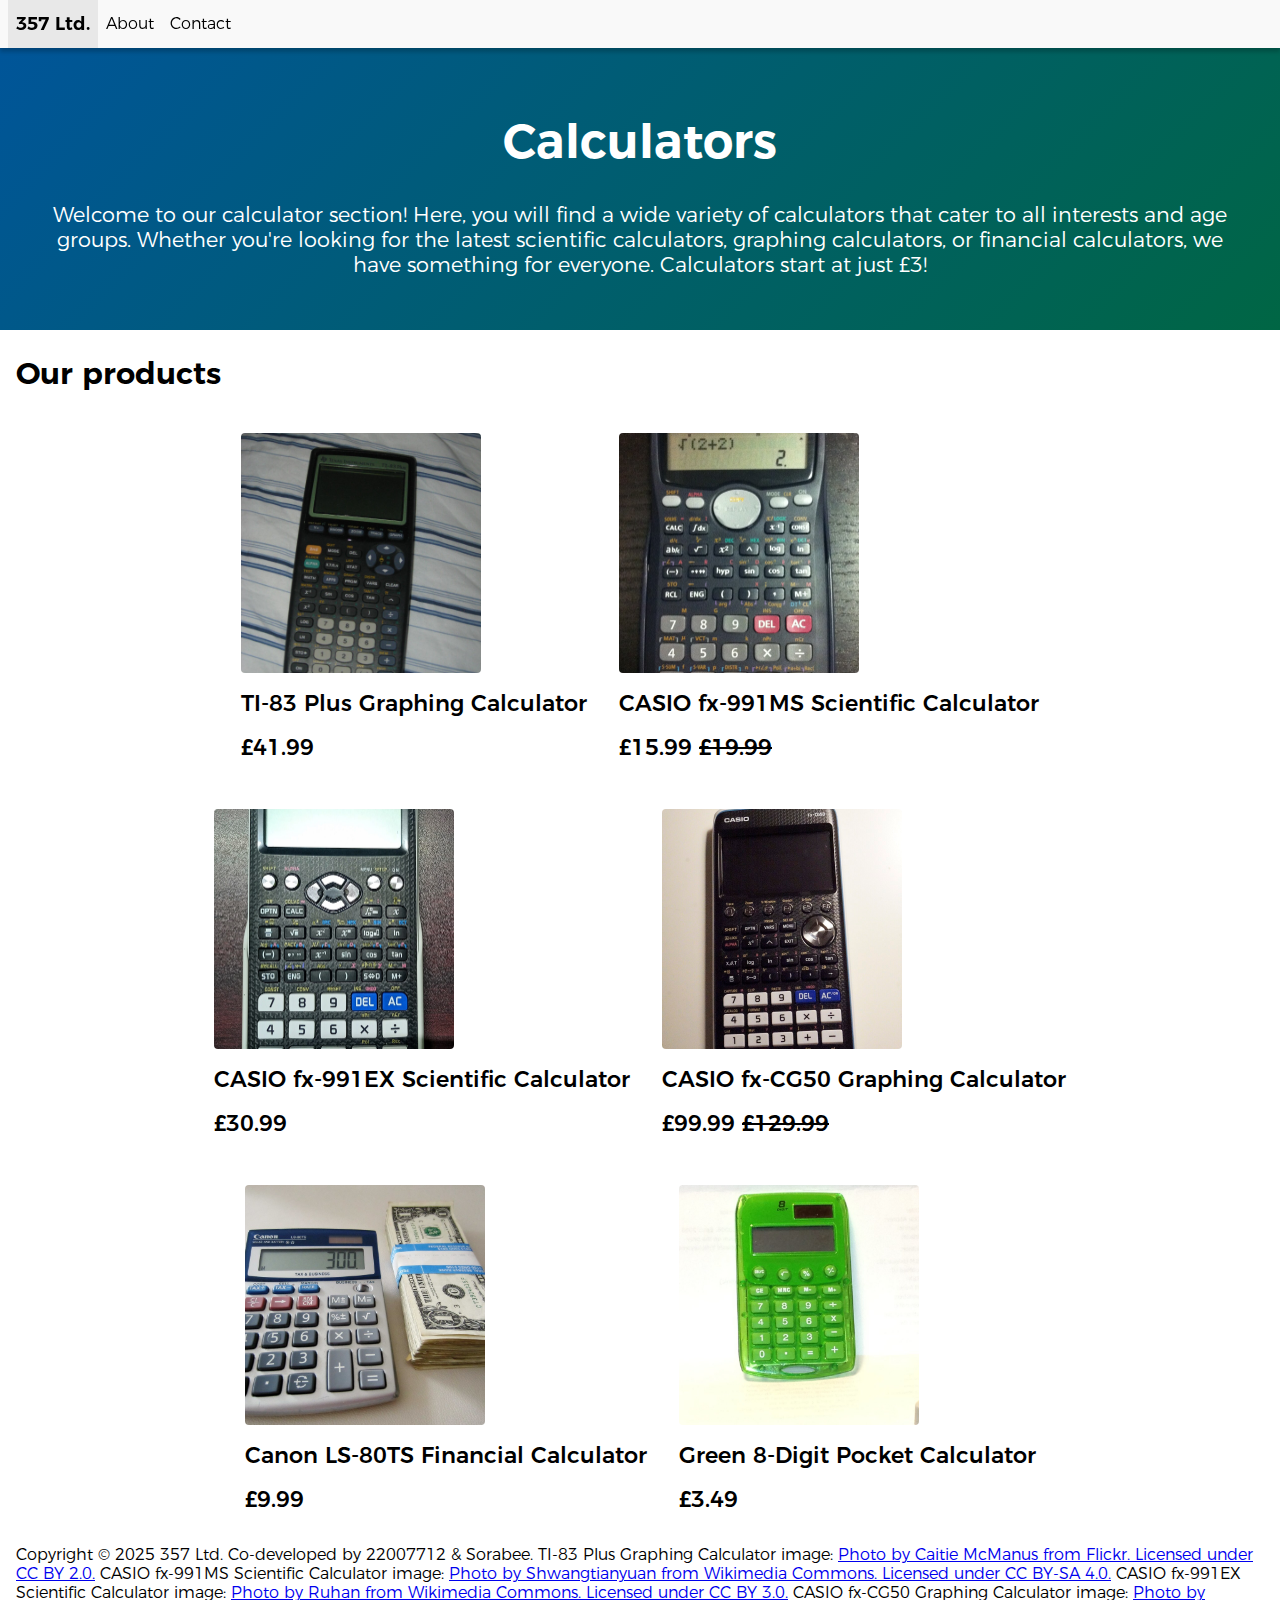
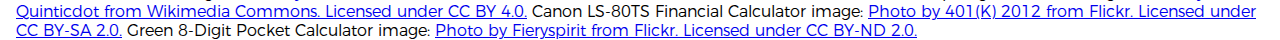
<file: products/calculators.html>
<html>
    <head>
        <title>Homepage - 357 Ltd</title>
        <meta name="viewport" content="width=device-width, initial-scale=1" />
        <link rel="stylesheet" href="/css/styles.css" />
    </head>
    <body>
        <div class="circle"></div>
        <header class="navbar" id="navbar">
            <button class="nav-button" onclick="expandNavbar()">Menu</button>
            <ul>
                <li><a href="/index.html" class="homepage-link active">357 Ltd.</a></li>
                <li><a href="/about.html">About</a></li>
                <li><a href="/contacts.html">Contact</a></li>
            </ul>
        </header>
        <div class="page-container">
            <main class="container">
                <div class="jumbotron jumbotron-calculators">
                    <h1>Calculators</h1>
                    <p>
                        Welcome to our calculator section! Here, you will find a wide variety of calculators that cater to all interests and age groups. Whether you're looking for the latest scientific calculators, graphing calculators, or financial calculators, we have something for everyone. Calculators start at just £3!
                    </p>
                </div>
                <h2>Our products</h2>
                <section class="product-images">
                    <a class="product-image">
                        <img class="product-image-inner" src="/images/Calculator_(4037907006).jpg" alt="TI-83 Plus Graphing Calculator" />
                        <figcaption>TI-83 Plus Graphing Calculator</figcaption>
                        <figcaption class="product-price">£41.99</figcaption>
                    </a>
                    <a class="product-image">
                        <img class="product-image-inner" src="/images/Casio_fx-991MS.jpg" alt="CASIO fx-991MS Scientific Calculator" />
                        <figcaption>CASIO fx-991MS Scientific Calculator</figcaption>
                        <figcaption class="product-price">£15.99 <s class="product-price-was">£19.99</s></figcaption>
                    </a>
                    <a class="product-image">
                        <img class="product-image-inner" src="/images/Casio_fx-991EX_by_Ruhan.jpg" alt="CASIO fx-991EX Scientific Calculator" />
                        <figcaption>CASIO fx-991EX Scientific Calculator</figcaption>
                        <figcaption class="product-price">£30.99</figcaption>
                    </a>
                    <a class="product-image">
                        <img class="product-image-inner" src="/images/Casio_fx-CG50_Front.jpg" alt="CASIO fx-CG50 Graphing Calculator" />
                        <figcaption>CASIO fx-CG50 Graphing Calculator</figcaption>
                        <figcaption class="product-price">£99.99 <s class="product-price-was">£129.99</s></figcaption>
                    </a>
                    <a class="product-image">
                        <img class="product-image-inner" src="/images/6736180389_013f2b1826_b.jpg" alt="Canon LS-80TS Financial Calculator" />
                        <figcaption>Canon LS-80TS Financial Calculator</figcaption>
                        <figcaption class="product-price">£9.99</figcaption>
                    </a>
                    <a class="product-image">
                        <img class="product-image-inner" src="/images/8271013076_1f38f80251_b.jpg" alt="Green 8-Digit Pocket Calculator" />
                        <figcaption>Green 8-Digit Pocket Calculator</figcaption>
                        <figcaption class="product-price">£3.49</figcaption>
                    </a>
                </section>
            </main>
            <footer>
                Copyright &copy; 2025 357 Ltd. Co-developed by 22007712 & Sorabee.
                TI-83 Plus Graphing Calculator image:
                <a href="https://flickr.com/photos/42145748@N08/4037907006">Photo by Caitie McManus from Flickr. Licensed under CC BY 2.0.</a>
                CASIO fx-991MS Scientific Calculator image:
                <a href="https://commons.wikimedia.org/wiki/File:Casio_fx-991MS.jpg">Photo by Shwangtianyuan from Wikimedia Commons. Licensed under CC BY-SA 4.0.</a>
                CASIO fx-991EX Scientific Calculator image:
                <a href="https://commons.wikimedia.org/wiki/File:Casio_fx-991EX_by_Ruhan.jpg">Photo by Ruhan from Wikimedia Commons. Licensed under CC BY 3.0.</a>
                CASIO fx-CG50 Graphing Calculator image:
                <a href="https://commons.wikimedia.org/wiki/File:Casio_fx-CG50_Front.jpg">Photo by Quinticdot from Wikimedia Commons. Licensed under CC BY 4.0.</a>
                Canon LS-80TS Financial Calculator image:
                <a href="https://flickr.com/photos/68751915@N05/6736180389/">Photo by 401(K) 2012 from Flickr. Licensed under CC BY-SA 2.0.</a>
                Green 8-Digit Pocket Calculator image:
                <a href="https://www.flickr.com/photos/90965059@N04/8271013076">Photo by Fieryspirit from Flickr. Licensed under CC BY-ND 2.0.</a>
            </footer>
        </div>
        <script src="/js/script.js"></script>
    </body>
</html>
</file>
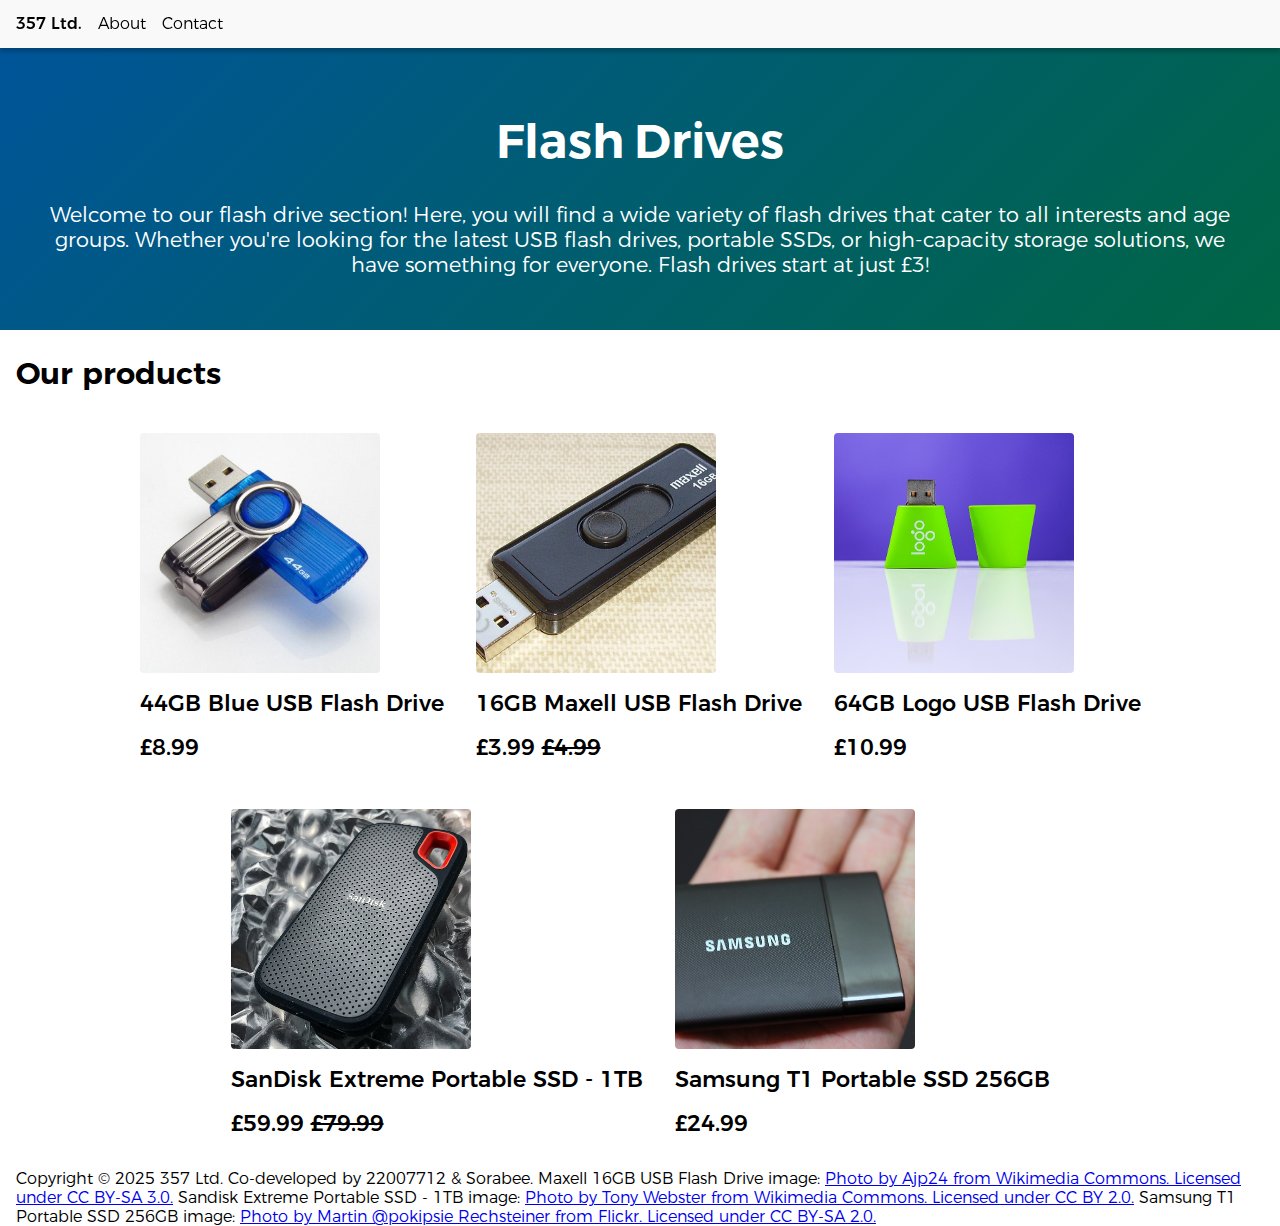
<file: products/flashdrives.html>
<html>
    <head>
        <title>Flash Drives - 357 Ltd</title>
        <meta name="viewport" content="width=device-width, initial-scale=1" />
        <link rel="stylesheet" href="/css/styles.css" />
    </head>
    <body>
        <div class="circle"></div>
        <header class="navbar" id="navbar">
            <button class="nav-button" onclick="expandNavbar()">Menu</button>
            <ul>
                <li><a href="/index.html" class="homepage-link">357 Ltd.</a></li>
                <li><a href="/about.html">About</a></li>
                <li><a href="/contacts.html">Contact</a></li>
            </ul>
        </header>
        <div class="page-container">
            <main class="container">
                <div class="jumbotron jumbotron-flash-drives">
                    <h1>Flash Drives</h1>
                    <p>
                        Welcome to our flash drive section! Here, you will find a wide variety of flash drives that cater to all interests and age groups. Whether you're looking for the latest USB flash drives, portable SSDs, or high-capacity storage solutions, we have something for everyone. Flash drives start at just £3!
                    </p>
                </div>
                <h2>Our products</h2>
                <section class="product-images">
                    <a class="product-image">
                        <img class="product-image-inner" src="/images/blue-usb-flash-drive-isolated-on-white-background.jpg" alt="44GB Blue USB Flash Drive" />
                        <figcaption>44GB Blue USB Flash Drive</figcaption>
                        <figcaption class="product-price">£8.99</figcaption>
                    </a>
                    <a class="product-image">
                        <img class="product-image-inner" src="/images/Maxell_USB_flash_drive.jpg" alt="16GB Maxell USB Flash Drive" />
                        <figcaption>16GB Maxell USB Flash Drive</figcaption>
                        <figcaption class="product-price">£3.99 <s class="product-price-was">£4.99</s></figcaption>
                    </a>
                    <a class="product-image">
                        <img class="product-image-inner" src="/images/promotional-products-promotional-items-promo-gifts-52abcb-1024.jpg" alt="64GB Logo USB Flash Drive" />
                        <figcaption>64GB Logo USB Flash Drive</figcaption>
                        <figcaption class="product-price">£10.99</figcaption>
                    </a>
                    <a class="product-image">
                        <img class="product-image-inner" src="/images/SanDisk_Extreme_Portable_SSD_-_1TB,_USB-C_(41036158305).jpg" alt="SanDisk Extreme Portable SSD - 1TB" />
                        <figcaption>SanDisk Extreme Portable SSD - 1TB</figcaption>
                        <figcaption class="product-price">£59.99 <s class="product-price-was">£79.99</s></figcaption>
                    </a>
                    <a class="product-image">
                        <img class="product-image-inner" src="/images/16353457826_6dba8eea2d_b.jpg" alt="Samsung T1 Portable SSD 256GB" />
                        <figcaption>Samsung T1 Portable SSD 256GB</figcaption>
                        <figcaption class="product-price">£24.99</figcaption>
                    </a>
                </section>
            </main>
            <footer>
                Copyright &copy; 2025 357 Ltd. Co-developed by 22007712 & Sorabee.
                Maxell 16GB USB Flash Drive image:
                <a href="https://commons.wikimedia.org/wiki/File:Maxell_USB_flash_drive.jpg">Photo by Ajp24 from Wikimedia Commons. Licensed under CC BY-SA 3.0.</a>
                Sandisk Extreme Portable SSD - 1TB image:
                <a href="https://commons.wikimedia.org/wiki/File:SanDisk_Extreme_Portable_SSD_-_1TB,_USB-C_%2841036158305%29.jpg">Photo by Tony Webster from Wikimedia Commons. Licensed under CC BY 2.0.</a>
                Samsung T1 Portable SSD 256GB image:    
                <a href="https://www.flickr.com/photos/martinrechsteiner/16353457826/">Photo by Martin @pokipsie Rechsteiner from Flickr. Licensed under CC BY-SA 2.0.</a>
            </footer>
        </div>
        <script src="/js/script.js"></script>
    </body>
</html>
</file>
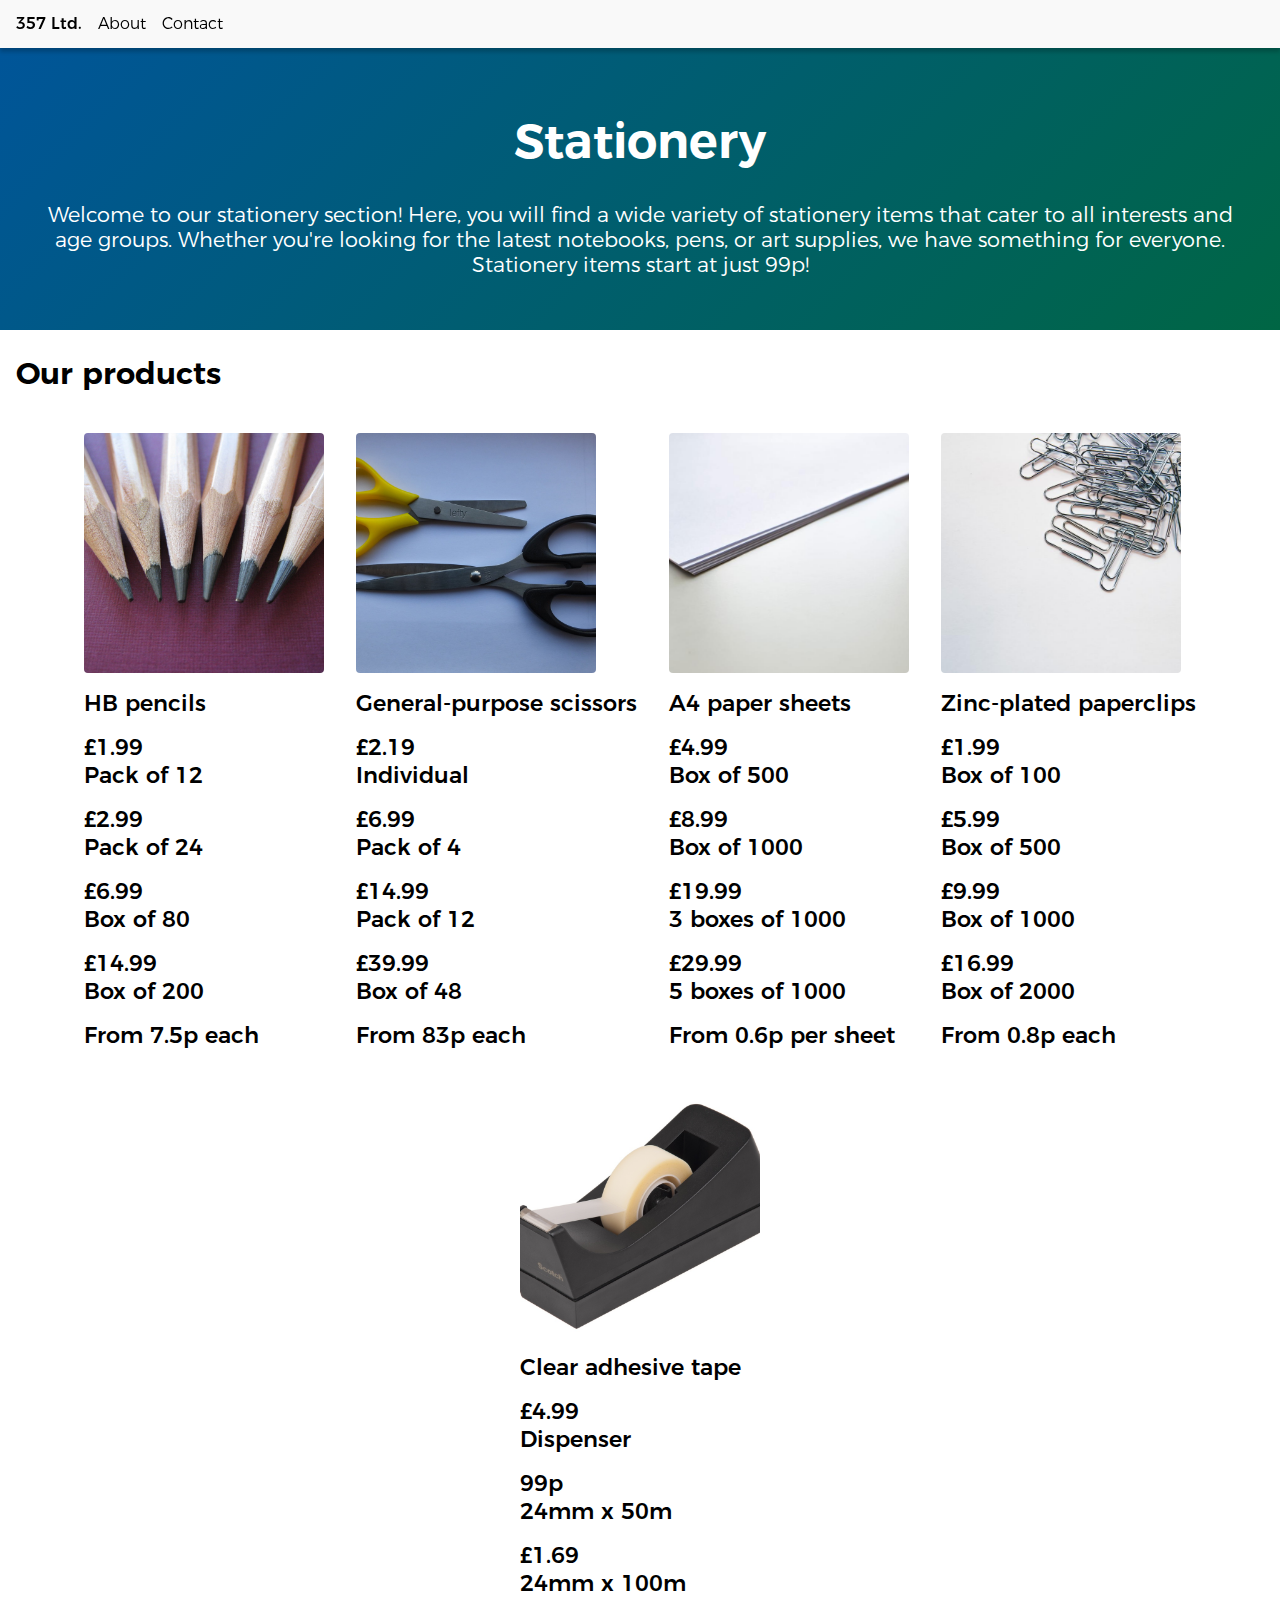
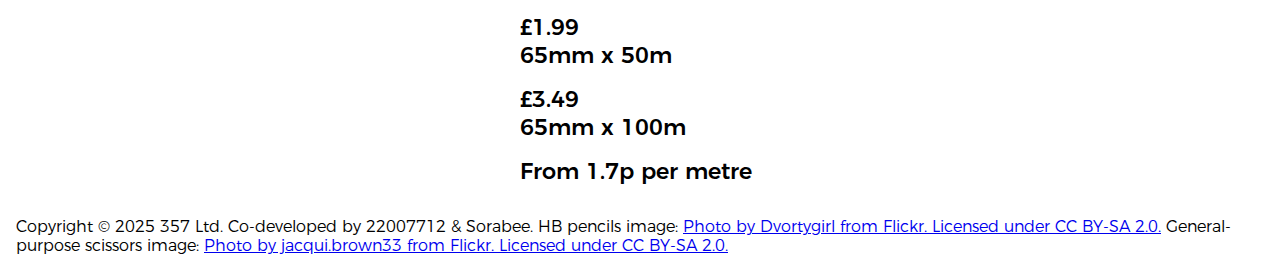
<file: products/stationery.html>
<html>
    <head>
        <title>Stationery - 357 Ltd</title>
        <meta name="viewport" content="width=device-width, initial-scale=1" />
        <link rel="stylesheet" href="/css/styles.css" />
    </head>
    <body>
        <div class="circle"></div>
        <header class="navbar" id="navbar">
            <button class="nav-button" onclick="expandNavbar()">Menu</button>
            <ul>
                <li><a href="/index.html" class="homepage-link">357 Ltd.</a></li>
                <li><a href="/about.html">About</a></li>
                <li><a href="/contacts.html">Contact</a></li>
            </ul>
        </header>
        <div class="page-container">
            <main class="container">
                <div class="jumbotron jumbotron-stationery">
                    <h1>Stationery</h1>
                    <p>
                        Welcome to our stationery section! Here, you will find a wide variety of stationery items that cater to all interests and age groups. Whether you're looking for the latest notebooks, pens, or art supplies, we have something for everyone. Stationery items start at just 99p!
                    </p>
                </div>
                <h2>Our products</h2>
                <section class="product-images">
                    <a class="product-image">
                        <img class="product-image-inner" src="/images/2376598010_9543d6a12b_b.jpg" alt="HB pencils" />
                        <figcaption>HB pencils</figcaption>
                        <figcaption class="product-price-group">
                            <div class="product-price">£1.99</div>
                            <div class="product-qty">Pack of 12</div>
                        </figcaption>
                        <figcaption class="product-price-group">
                            <div class="product-price">£2.99</div>
                            <div class="product-qty">Pack of 24</div>
                        </figcaption>
                        <figcaption class="product-price-group">
                            <div class="product-price">£6.99</div>
                            <div class="product-qty">Box of 80</div>
                        </figcaption>
                        <figcaption class="product-price-group">
                            <div class="product-price">£14.99</div>
                            <div class="product-qty">Box of 200</div>
                        </figcaption>
                        <figcaption class="product-price">From 7.5p each</figcaption>
                    </a>
                    <a class="product-image">
                        <img class="product-image-inner" src="/images/13420171175_5a34fa668c_b.jpg" alt="General-purpose scissors" />
                        <figcaption>General-purpose scissors</figcaption>
                        <figcaption class="product-price-group">
                            <div class="product-price">£2.19</div>
                            <div class="product-qty">Individual</div>
                        </figcaption>
                        <figcaption class="product-price-group">
                            <div class="product-price">£6.99</div>
                            <div class="product-qty">Pack of 4</div>
                        </figcaption>
                        <figcaption class="product-price-group">
                            <div class="product-price">£14.99</div>
                            <div class="product-qty">Pack of 12</div>
                        </figcaption>
                        <figcaption class="product-price-group">
                            <div class="product-price">£39.99</div>
                            <div class="product-qty">Box of 48</div>
                        </figcaption>
                        <figcaption class="product-price">From 83p each</figcaption>
                    </a>
                    <a class="product-image">
                        <img class="product-image-inner" src="/images/stack-of-blank-white-printing-paper-sheets-on-a-plain-white-surface.jpg" alt="A4 paper sheets" />
                        <figcaption>A4 paper sheets</figcaption>
                        <figcaption class="product-price-group">
                            <div class="product-price">£4.99</div>
                            <div class="product-qty">Box of 500</div>
                        </figcaption>
                        <figcaption class="product-price-group">
                            <div class="product-price">£8.99</div>
                            <div class="product-qty">Box of 1000</div>
                        </figcaption>
                        <figcaption class="product-price-group">
                            <div class="product-price">£19.99</div>
                            <div class="product-qty">3 boxes of 1000</div>
                        </figcaption>
                        <figcaption class="product-price-group">
                            <div class="product-price">£29.99</div>
                            <div class="product-qty">5 boxes of 1000</div>
                        </figcaption>
                        <figcaption class="product-price">From 0.6p per sheet</figcaption>
                    </a>
                    <a class="product-image">
                        <img class="product-image-inner" src="/images/scattered-metal-paperclips-on-white.jpg" alt="Zinc-plated paperclips" />
                        <figcaption>Zinc-plated paperclips</figcaption>
                        <figcaption class="product-price-group">
                            <div class="product-price">£1.99</div>
                            <div class="product-qty">Box of 100</div>
                        </figcaption>
                        <figcaption class="product-price-group">
                            <div class="product-price">£5.99</div>
                            <div class="product-qty">Box of 500</div>
                        </figcaption>
                        <figcaption class="product-price-group">
                            <div class="product-price">£9.99</div>
                            <div class="product-qty">Box of 1000</div>
                        </figcaption>
                        <figcaption class="product-price-group">
                            <div class="product-price">£16.99</div>
                            <div class="product-qty">Box of 2000</div>
                        </figcaption>
                        <figcaption class="product-price">From 0.8p each</figcaption>
                    </a>
                    <a class="product-image">
                        <img class="product-image-inner" src="/images/technology-office-printer-sticky-roll-tape-1386725-pxhere.com.jpg" alt="Clear adhesive tape" />
                        <figcaption>Clear adhesive tape</figcaption>
                        <figcaption class="product-price-group">
                            <div class="product-price">£4.99</div>
                            <div class="product-qty">Dispenser</div>
                        </figcaption>
                        <figcaption class="product-price-group">
                            <div class="product-price">99p</div>
                            <div class="product-qty">24mm x 50m</div>
                        </figcaption>
                        <figcaption class="product-price-group">
                            <div class="product-price">£1.69</div>
                            <div class="product-qty">24mm x 100m</div>
                        </figcaption>
                        <figcaption class="product-price-group">
                            <div class="product-price">£1.99</div>
                            <div class="product-qty">65mm x 50m</div>
                        </figcaption>
                        <figcaption class="product-price-group">
                            <div class="product-price">£3.49</div>
                            <div class="product-qty">65mm x 100m</div>
                        </figcaption>
                        <figcaption class="product-price">From 1.7p per metre</figcaption>
                    </a>
                </section>
            </main>
            <footer>
                Copyright &copy; 2025 357 Ltd. Co-developed by 22007712 & Sorabee.
                HB pencils image:
                <a href="https://www.flickr.com/photos/dvortygirl/2376598010/">Photo by Dvortygirl from Flickr. Licensed under CC BY-SA 2.0.</a>
                General-purpose scissors image:
                <a href="https://www.flickr.com/photos/120600995@N07/13420171175">Photo by jacqui.brown33 from Flickr. Licensed under CC BY-SA 2.0.</a>
            </footer>
        </div>
        <script src="/js/script.js"></script>
    </body>
</html>
</file>
<file: css/styles.css>
@font-face {
    font-family: "Montserrat";
    font-weight: 100;
    src: url(../fonts/Montserrat-Thin.woff) format("woff");
}

@font-face {
    font-family: "Montserrat";
    font-weight: 200;
    src: url(../fonts/Montserrat-ExtraLight.woff) format("woff");
}

@font-face {
    font-family: "Montserrat";
    font-weight: 300;
    src: url(../fonts/Montserrat-Light.woff) format("woff");
}

@font-face {
    font-family: "Montserrat";
    font-weight: 400;
    src: url(../fonts/Montserrat-Regular.woff) format("woff");
}

@font-face {
    font-family: "Montserrat";
    font-weight: 500;
    src: url(../fonts/Montserrat-Medium.woff) format("woff");
}

@font-face {
    font-family: "Montserrat";
    font-weight: 600;
    src: url(../fonts/Montserrat-SemiBold.woff) format("woff");
}

@font-face {
    font-family: "Montserrat";
    font-weight: 700;
    src: url(../fonts/Montserrat-Bold.woff) format("woff");
}

@font-face {
    font-family: "Montserrat";
    font-weight: 800;
    src: url(../fonts/Montserrat-ExtraBold.woff) format("woff");
}

@font-face {
    font-family: "Montserrat";
    font-weight: 900;
    src: url(../fonts/Montserrat-Black.woff) format("woff");
}

body {
    margin: 0;
    padding: 64px 16px 0;
    font-family: "Montserrat", "Helvetica Neue", sans-serif;
    font-weight: 300;
}

.navbar {
    background-color: #f8f8f8cc;
    position: fixed;
    top: 0;
    left: 0;
    right: 0;
    max-height: 48px;
    z-index: 1000;
    -webkit-backdrop-filter: blur(1em);
    backdrop-filter: blur(1em);
    box-shadow: 0 4px 4px #0003;
    overflow: hidden;
    transition: max-height 0.3s;
}
 
.navbar-expanded {
    max-height: 144px;
}

.navbar ul {
    list-style-type: none;
    margin: 0;
    line-height: 48px;
    padding: 0 8px;
    display: flex;
}

.navbar ul li {
    line-height: 48px;
}

.navbar ul li a {
    text-decoration: none;
    color: #000;
    line-height: 48px;
    display: block;
    padding: 0 8px;
}

.navbar ul li a.homepage-link {
    font-weight: 500;
}

.navbar ul li a.active {
    background-color: #0001;
    font-weight: 400;
    font-size: 1.15em;
}

.navbar ul li a.homepage-link.active {
    font-weight: 600;
}

.nav-button {
    float: right;
    line-height: 48px;
    padding: 0 16px;
    font-size: 1.15em;
    border: none;
    background: none;
    color: inherit;
    font-family: inherit;
    font-weight: inherit;
    display: none;
}

.jumbotron {
    background: linear-gradient(135deg, #059, #064);
    margin: -16px -16px 16px;
    padding: 32px;
    color: white;
    font-size: 1.3em;
    text-align: center;
}

.jumbotron h1 {
    font-size: 2.3em;
    font-weight: 600;
    word-spacing: -0.1em;
}

h2 {
    font-size: 1.9em;
    font-weight: 600;
}

.product-images {
    display: flex;
    flex-wrap: wrap;
    justify-content: center;
}

.product-image {
    margin: 16px;
}

.product-image img {
    width: 240px;
    height: 240px;
    object-fit: cover;
    border-radius: 4px;
    box-shadow: 0 0 0 #6666;
    transition: box-shadow 0.2s;
}

.product-image img:hover {
    box-shadow: 0 6px 16px 1px #6666;
}
.product-image figcaption {
    margin: 16px 0;
    font-size: 1.4em;
    font-weight: 500;
}
@media (prefers-color-scheme: dark) {
    body {
        background-color: #000;
        color: #fff;
    }

    .navbar {
        background-color: #111c;
        color: #fff;
    } 

    .navbar ul li a {
        color: #fff;
    }

    .navbar ul li a.active {
        background-color: #fff1;
    }
}

@media screen and (max-width: 599px) {
    .navbar ul {
        flex-direction: column;
        justify-content: stretch;
        padding: 0;
    }

    .navbar ul li a {
        padding: 0 16px;
    }

    .nav-button {
        display: block;
    }

    .jumbotron h1 {
        font-size: 1.7em;
        word-spacing: -0.05em;
    }

    h2 {
        font-size: 1.6em;
    }

    .product-image {
        margin: 8px;
    }

    .product-image img {
        width: 38vw;
        height: 38vw;
    }

    .product-image figcaption {
        font-size: 1.2em;
    }

    .jumbotron {
        padding: 16px;
        font-size: 1.1em;
    }
}
</file>
